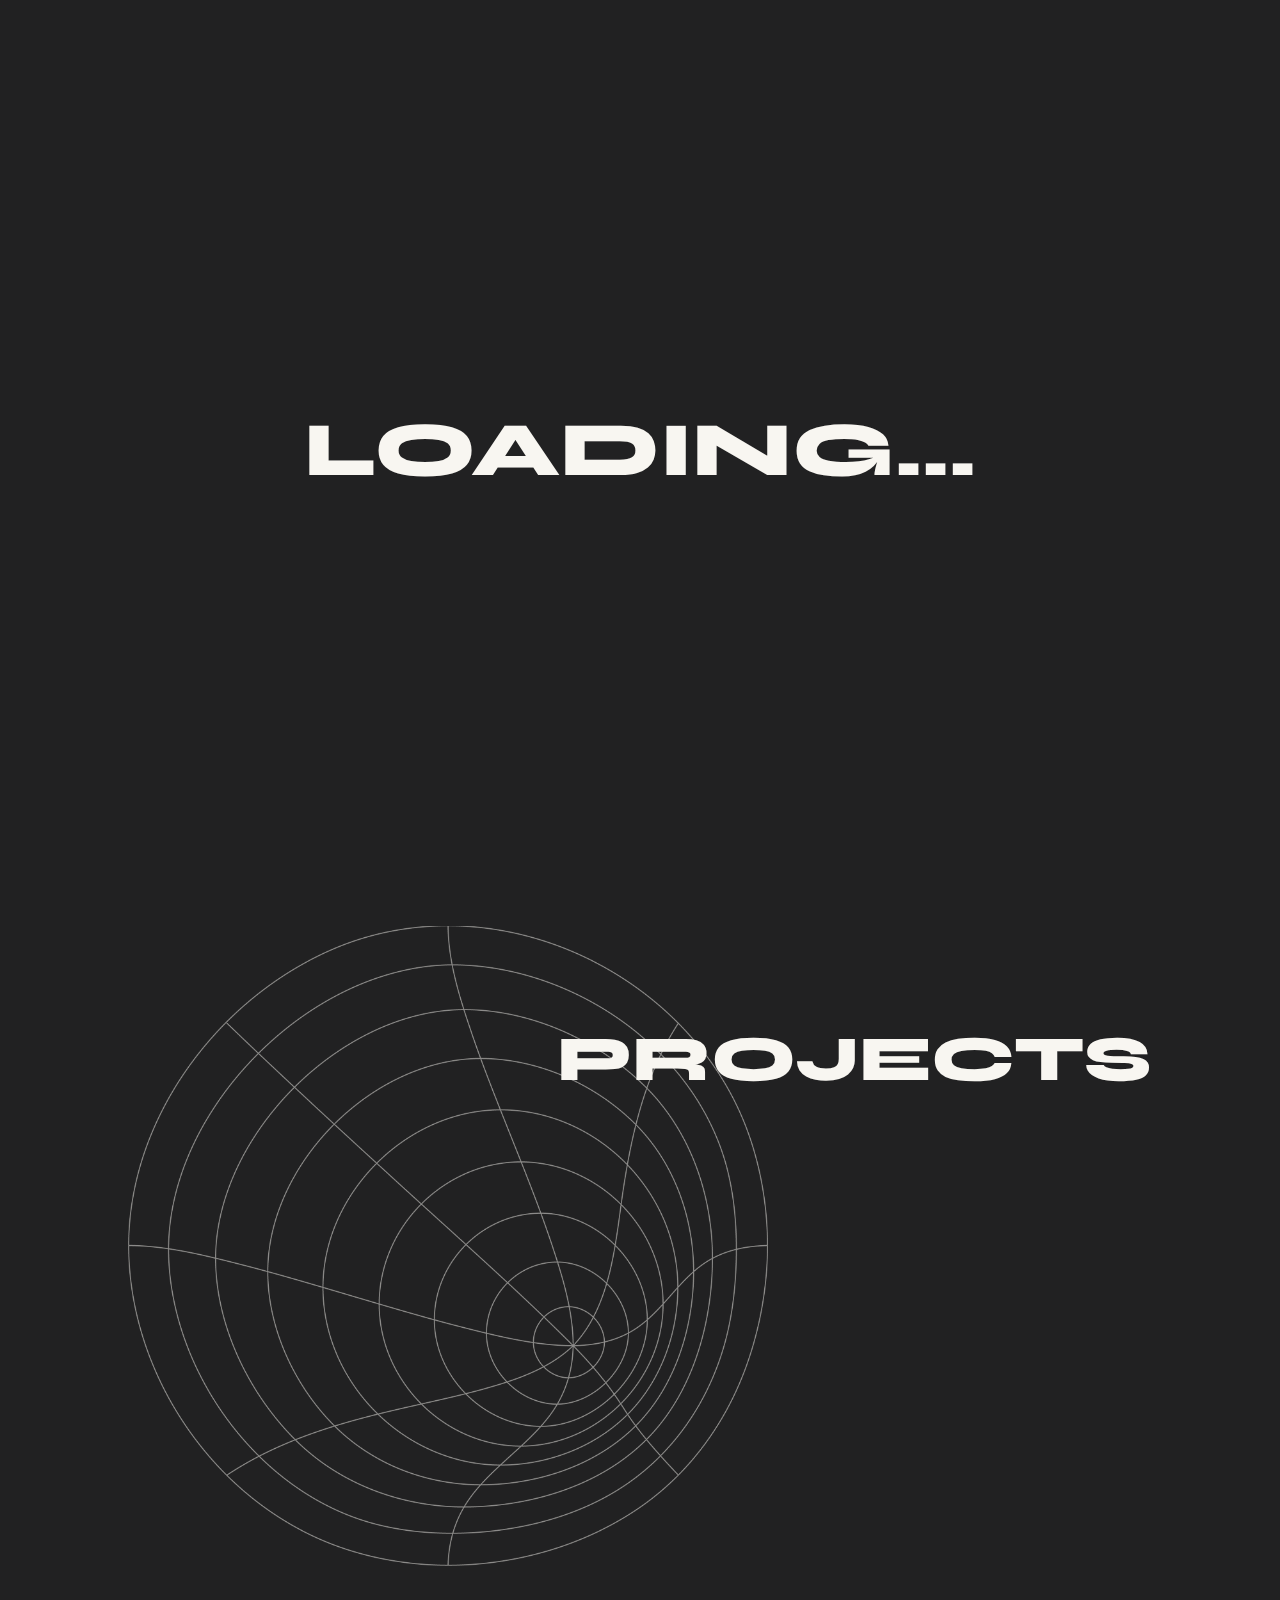
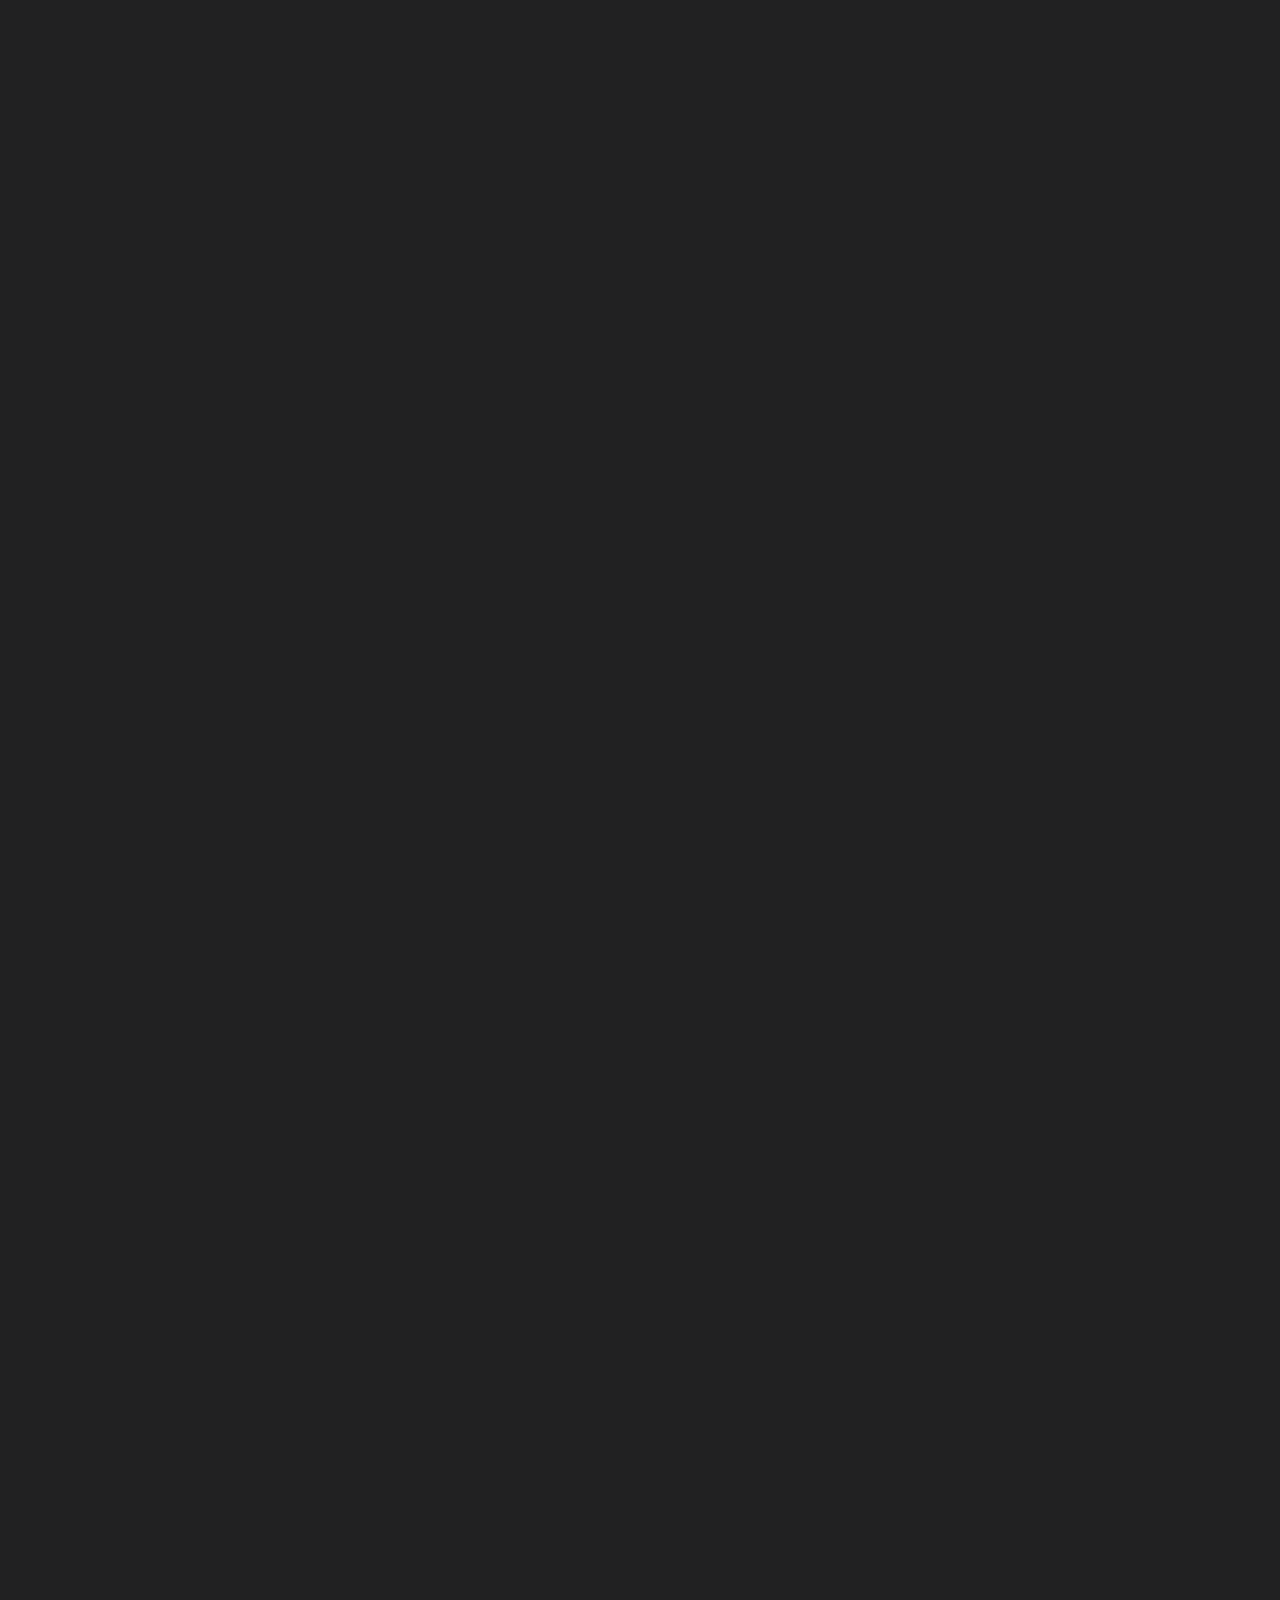
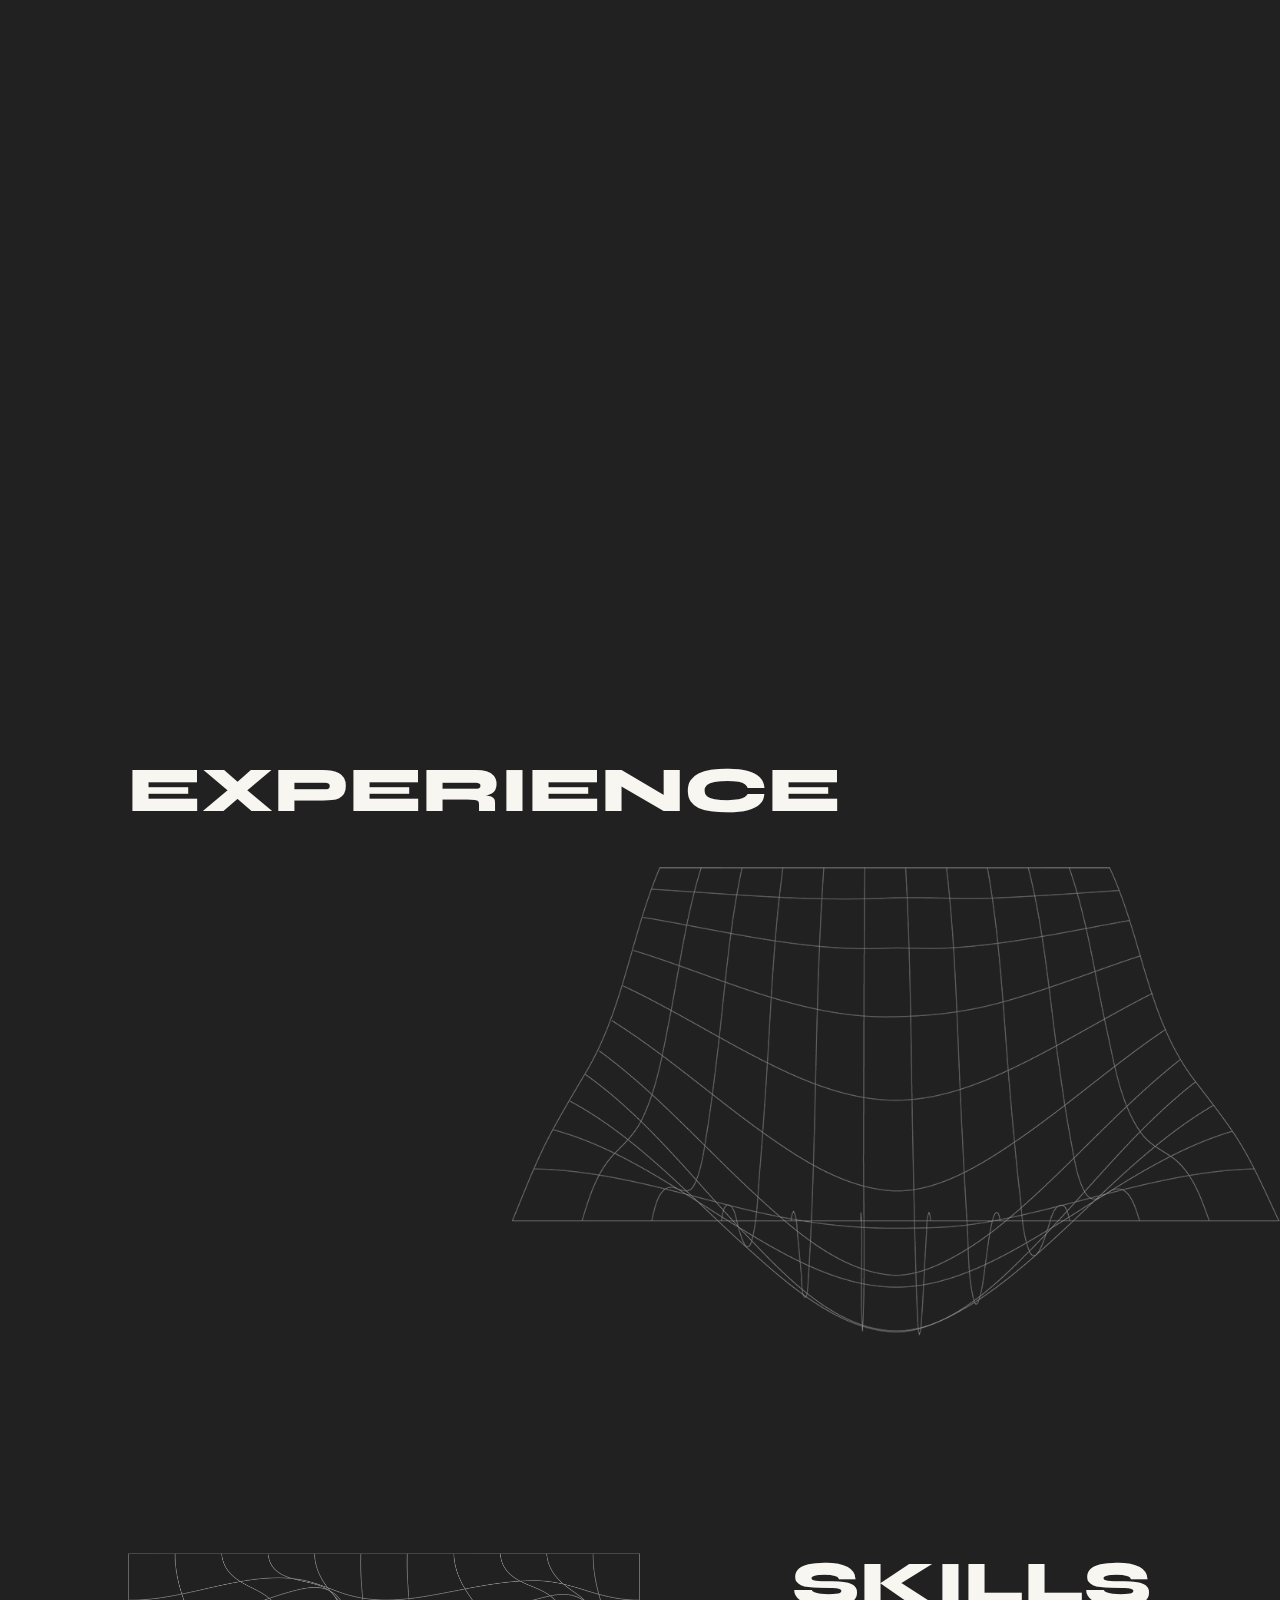
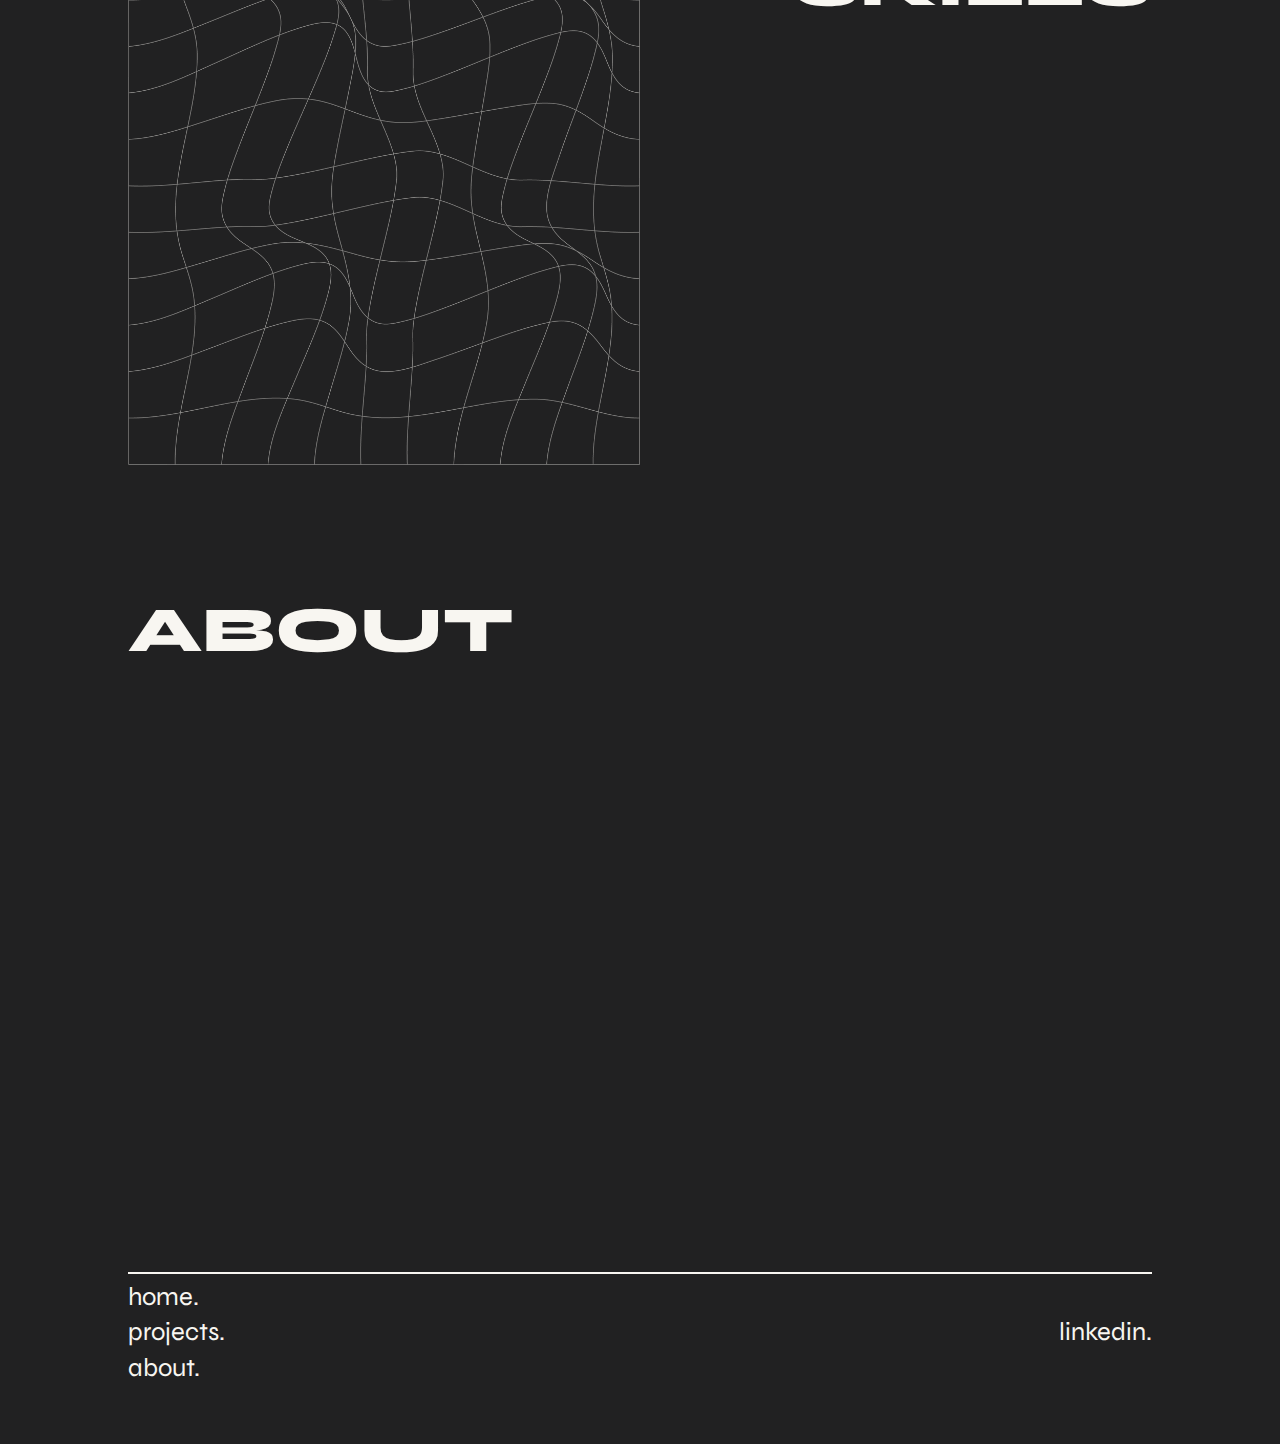
<file: index.html>
<!DOCTYPE html>
<html>
    <head>
        <meta http-equiv="Content-Type" content="text/html; charset=UTF-8" />
        <meta name="viewport" content="width=device-width, initial-scale=1">
        <title>Home</title>
        <link href="css/reset.css" rel="stylesheet" type="text/css" />
        <link href="css/styles.css" rel="stylesheet" type="text/css" />
        <script type="text/javascript" src="js/jquery-3.6.0.min.js"></script>
        <script type="text/javascript" src="js/jquery.easing.1.3.js" ></script>
    </head>
    <body>
        <div class="noise"></div>
        <div class="loader">
            <h1 class="loadText">LOADING...</h1>
        </div>
        <nav>
            <a href="#heroId">HOME</a>
            <a href="#projectId">PROJECTS</a>
            <a href="#aboutId">ABOUT</a>
        </nav>

        <section class="hero" id="heroId">
            <video src="images/heroVideo.mp4" autoplay loop muted></video>
            <img src="images/wireGlobe.png" class="heroImg" alt="Wireframe Globe">
            <!-- <h1 class="heroTitle">HI,<br>I'M<span class="heroCopy"><br>a graphic and interactive media designer.</span><br><span class="titleAccent">GILBY.</span><br></h1> -->

            <h1 class="heroTitle title1">HI,</h1>
            <h1 class="heroTitle title2">I'M</h1>
            <h1 class="heroCopy">a graphic and interactive media designer.</h1>
            <h1 class="heroTitle title3">GILBY.</h1>
           <a href="#projectId"><img src="images/downPointer.png" class="downPointer" alt="down pointer"></a>
            

        </section>

        <section class="projects">
            <div><img src="images/circleWire.png" class="circleWire" alt="Circle Wire"></div>
            <h2 class="leftHang" id="projectId">PROJECTS</h2>

            <div class="projectContainer hidden">
                <a href="MTX.html" class="projectContainerClick"><img src="images/MTX/MTX_Branding_UIMockup.png" class="projectImg" alt=""></a>
                <h3 class="projectTitle">MTX WEBSITE</h3>
                <div class="projectInfo">
                    <p class="projectCategory">web design</p>
                    
                    <a href="MTX.html" class="viewButton">view project</a>
                </div>
            </div>

            <!-- <div class="projectContainer hidden">
                <a href="nanoleaf.html" class="projectContainerClick"><img src="images/nanoleaf_project.jpg" class="projectImg" alt=""></a>
                <h3 class="projectTitle">POLARIS</h3>
                <div class="projectInfo">
                    <p class="projectCategory">web design</p>
                    
                    <a href="nanoleaf.html" class="viewButton">view project</a>
                </div>
            </div>

            <div class="projectContainer hidden">
                <a href="nanoleaf.html" class="projectContainerClick"><img src="images/nanoleaf_project.jpg" class="projectImg" alt=""></a>
                <h3 class="projectTitle">TENNANT</h3>
                <div class="projectInfo">
                    <p class="projectCategory">web design</p>
                    
                    <a href="nanoleaf.html" class="viewButton">view project</a>
                </div>
            </div> -->

            <div class="projectContainer hidden">
                <a href="skildr.html" class="projectContainerClick"><img src="images/skildr_project.jpg" class="projectImg" alt=""></a>
                <h3 class="projectTitle">SKILDR</h3>
                <div class="projectInfo">
                    <p class="projectCategory">ux/ui design</p>
                    
                    <a href="skildr.html" class="viewButton">view project</a>
                </div>
            </div>

            <div class="projectContainer hidden">
                <a href="nanoleaf.html" class="projectContainerClick"><img src="images/nanoleaf_project.jpg" class="projectImg" alt=""></a>
                <h3 class="projectTitle">NANOLEAF CAMPAIGN</h3>
                <div class="projectInfo">
                    <p class="projectCategory">award winning</p>
                    
                    <a href="nanoleaf.html" class="viewButton">view project</a>
                </div>
            </div>

            <!-- <div class="projectContainer hidden">
                <a href="frb.html" class="projectContainerClick"><img src="images/frb_project.jpg" class="projectImg" alt=""></a>
                <h3 class="projectTitle">FRB INTERNSHIP</h3>
                <div class="projectInfo">
                    <p class="projectCategory">internship</p>
                    
                    <a href="frb.html" class="viewButton">view project</a>
                </div>
            </div> -->

            <!-- <div class="projectContainer hidden">
                <a href="mural.html" class="projectContainerClick"><img src="images/mural_project.jpg" class="projectImg" alt=""></a>
                <h3 class="projectTitle">STOUT MURAL</h3>
                <div class="projectInfo">
                    <p class="projectCategory">illustration design</p>
                    
                    <a href="mural.html" class="viewButton">view project</a>
                </div>
            </div> -->

            <!-- <div class="projectContainer hidden">
                <a href="interactive.html" class="projectContainerClick"><img src="images/horror_project.jpg" class="projectImg" alt=""></a>
                <h3 class="projectTitle">INTERACTIVE HORROR</h3>
                <div class="projectInfo">
                    <p class="projectCategory">web design</p>
                    
                    <a href="interactive.html" class="viewButton">view project</a>
                </div>
            </div> -->

            <div class="projectContainer hidden">
                <a href="boundarywaters.html" class="projectContainerClick"><img src="images/3d_project.jpg" class="projectImg" alt=""></a>
                <h3 class="projectTitle">BOUNDARY WATERS</h3>
                <div class="projectInfo">
                    <p class="projectCategory">web design</p>
                    
                    <a href="boundarywaters.html" class="viewButton">view project</a>
                </div>
            </div>

            <!-- <div class="projectContainer hidden">
                <a href="nightdrive.html" class="projectContainerClick"><img src="images/drive_project.jpg" class="projectImg" alt=""></a>
                <h3 class="projectTitle">NIGHT DRIVE</h3>
                <div class="projectInfo">
                    <p class="projectCategory">web design</p>
                    
                    <a href="nightdrive.html" class="viewButton">view project</a>
                </div>
            </div> -->

            <!-- <div class="projectContainer hidden">
                <a href="posters.html" class="projectContainerClick"><img src="images/poster_project.jpg" class="projectImg" alt=""></a>
                <h3 class="projectTitle">.AR POSTERS</h3>
                <div class="projectInfo">
                    <p class="projectCategory">graphic design</p>
                    
                    <a href="posters.html" class="viewButton">view project</a>
                </div>
            </div> -->

            <div class="projectContainer hidden">
                <a href="personal.html" class="projectContainerClick"><img src="images/personal_project.jpg" class="projectImg" alt=""></a>
                <h3 class="projectTitle">MISC. WORK</h3>
                <div class="projectInfo">
                    <p class="projectCategory">miscellaneous</p>
                    
                    <a href="personal.html" class="viewButton">view project</a>
                </div>
            </div>
        </section>

        <section class="experience">
            <div><img src="images/wireGrid.png" class="dropWire" alt="Wireframe"></div>
             <h2>EXPERIENCE</h2>
             <div class="experienceContainer hidden">
                <h3 class="experienceTitle">SIXSPEED</h3>
                <div class="experienceCopy">
                    <img src="images/rightPointer.png" alt="rightPointer" class="experienceImg">
                    <div class="experienceItem">junior designer.</div>
                </div>
            </div>
             <div class="experienceContainer hidden">
                 <h3 class="experienceTitle">FEDERAL RESERVE BANK OF MINNEAPOLIS</h3>
                 <div class="experienceCopy">
                     <img src="images/rightPointer.png" alt="rightPointer" class="experienceImg">
                     <div class="experienceItem">design intern.</div>
                 </div>
             </div>
             <div class="experienceContainer hidden">
                 <h3 class="experienceTitle">UW-STOUT</h3>
                 <div class="experienceCopy">
                     <img src="images/rightPointer.png" alt="rightPointer" class="experienceImg">
                     <div class="experienceItem">student designer.</div>
                 </div>
                 <div class="experienceCopy">
                     <img src="images/rightPointer.png" alt="rightPointer" class="experienceImg">
                     <div class="experienceItem">video technician.</div>
                 </div>
                 <div class="experienceCopy">
                     <img src="images/rightPointer.png" alt="rightPointer" class="experienceImg">
                     <div class="experienceItem">web developer.</div>
                 </div>
             </div>
              <div class="experienceContainer hidden">
                 <h3 class="experienceTitle">ACTIVISION</h3>
                 <div class="experienceCopy">
                     <img src="images/rightPointer.png" alt="rightPointer" class="experienceImg">
                     <div class="experienceItem">qa tester.</div>
                 </div>
             </div>
        </section>

        <section class="skills leftHang">
            <div><img src="images/waveWireframe.png" class="waveWire" alt="Wireframe"></div>
             <h2>SKILLS</h2>
             <div class="skillContainer hidden">
                <div class="skillCopy">
                     <div class="skillItem">adobe suite.</div>
                     <img src="images/leftPointer.png" alt="leftPointer" class="skillImg">
                 </div>
                 <div class="skillCopy">
                    <div class="skillItem">figma.</div>
                    <img src="images/leftPointer.png" alt="leftPointer" class="skillImg">
                </div>
                 <div class="skillCopy">
                     <div class="skillItem">graphic design.</div>
                     <img src="images/leftPointer.png" alt="leftPointer" class="skillImg">
                 </div>
                 <div class="skillCopy">
                     <div class="skillItem">web design.</div>
                     <img src="images/leftPointer.png" alt="leftPointer" class="skillImg">
                 </div>
                 <div class="skillCopy">
                     <div class="skillItem">ux/ui design.</div>
                     <img src="images/leftPointer.png" alt="leftPointer" class="skillImg">
                 </div>
                 <div class="skillCopy">
                     <div class="skillItem">illustration.</div>
                     <img src="images/leftPointer.png" alt="leftPointer" class="skillImg">
                 </div>
                 <div class="skillCopy">
                     <div class="skillItem">programming.</div>
                     <img src="images/leftPointer.png" alt="leftPointer" class="skillImg">
                 </div>
                 <div class="skillCopy">
                     <div class="skillItem">3d modeling.</div>
                     <img src="images/leftPointer.png" alt="leftPointer" class="skillImg">
                 </div>
                 <div class="skillCopy">
                     <div class="skillItem">motion design.</div>
                     <img src="images/leftPointer.png" alt="leftPointer" class="skillImg">
                 </div>
             </div>

        </section>

        <section class="about">
             <h2 id="aboutId">ABOUT</h2> 
             <div class="aboutContainer hidden">
                <img src="images/cylWire.png" class="aboutImg" alt="portrait">
                <div class="aboutCopy">
                    <h3 class="aboutTitle">JACK GILBERT</h3>
                    <p class="aboutDesc">I’m currently a junior designer at SixSpeed, looking to transition to the world of UX/UI design. I have a passion for creative problem solving and creating dynamic designs that are on the cutting-edge.<br><br>Previous experiences with in-house design, web development, graphic design and technical troubleshooting.<br><br>Contact me at<br> <a class="mailStyle" href="mailto: jackwgilbert00@gmail.com">jackwgilbert00@gmail.com</a></p>
                </div>
             </div>

        </section>

        <footer>
            <div class="footContainer">
                <div class="leftCol">
                    <a href="#heroId" class="footerItems">home.</a>
                    <a href="#projectId" class="footerItems">projects.</a>
                    <a href="#aboutId" class="footerItems">about.</a>

                </div>
                <div class="rightCol">
                    <!-- <a href="https://www.instagram.com/gilby_designs/" class="footerItems">instagram.</a> -->
                    <!-- <a href="https://dribbble.com/designergilby" class="footerItems">dribbble.</a> -->
                    <a href="https://www.linkedin.com/in/jack-gilbert-387860174/" class="footerItems">linkedin.</a>
                </div>

            </div>
            

        </footer>
    	
        
        <script type="text/javascript" src="js/custom_behaviors.js"></script>
    </body>
</html>
</file>
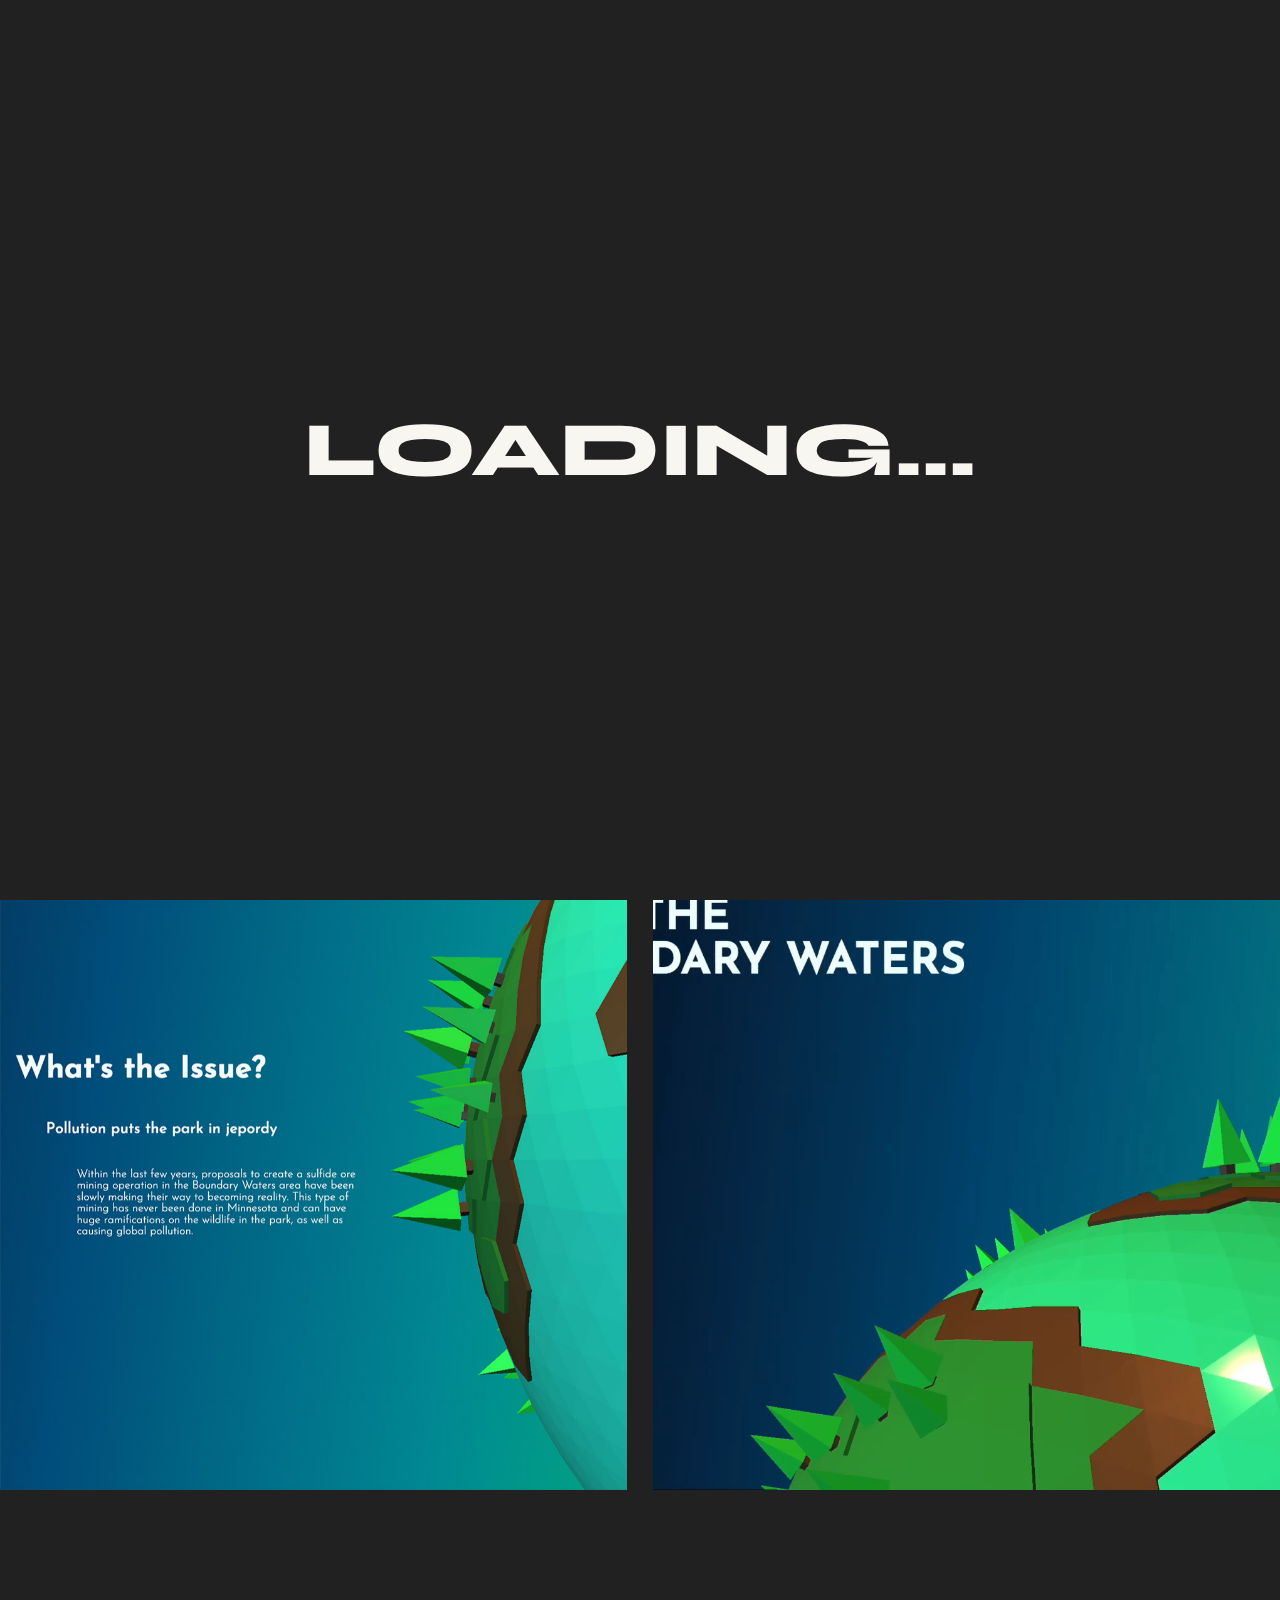
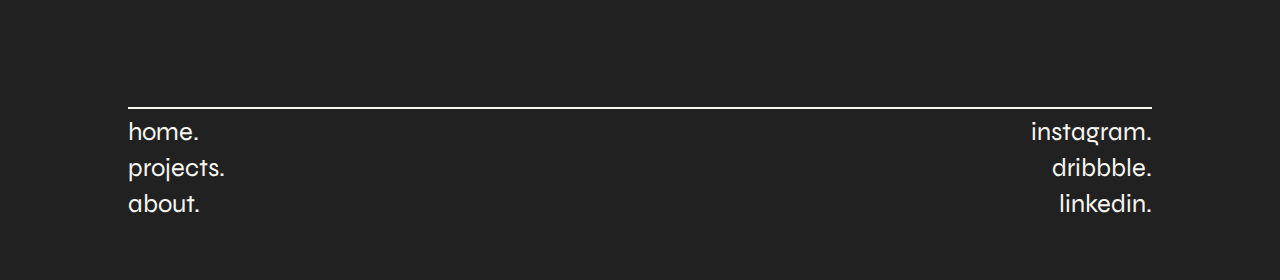
<file: boundarywaters.html>
<!DOCTYPE html>
<html>
    <head>
        <meta http-equiv="Content-Type" content="text/html; charset=UTF-8" />
        <meta name="viewport" content="width=device-width, initial-scale=1">
        <title>Interactive</title>
        <link href="css/reset.css" rel="stylesheet" type="text/css" />
        <link href="css/styles.css" rel="stylesheet" type="text/css" />
        <script type="text/javascript" src="js/jquery-3.6.0.min.js"></script>
        <script type="text/javascript" src="js/jquery.easing.1.3.js" ></script>
    </head>
    <body>
         <div class="noise"></div>

         <div class="loader">
            <h1 class="loadText">LOADING...</h1>
        </div>

        <nav>
            <a href="index.html#heroId">HOME</a>
            <a href="index.html#projectId">PROJECTS</a>
            <a href="index.html#aboutId">ABOUT</a>
        </nav>

        <img src="images/3d_project.jpg" class="pHeroImg" alt="Nanoleaf Overview">

        <section class="pHeroCopy hidden">
            
            <h1 class="pHeroTitle">BOUNDARY WATERS</h1>
            <p class="pHeroText">web design<br>spring 2023<br>student project</p>

        </section>
        <section class="pDesc">
            <div class="pDescContainer">
                <div class="descLeftColumn hidden">This website was made for an Interactive Media class during the Spring of 2023. We spent 3  week creating a Public Service Announcement website for a topic of our choosing, in which I chose the Save the Boundary Waters initiative. It was coded from scratch using HTML, CSS, JavaScript, Jquery, Three.js, and GSAP. </div>
                <div class="descRightColumn hidden">My goal for the project was to create a responsive website using 3D technologies, and much of the work was dedicated to becoming familiar with the Three.js library and creating a comprehensive website. The model was created by me using Blender, and was built and hosted using GitHub Pages.   </div>
            </div>
        </section>

        <div class="pImgContainer">
            <img src="images/3d/3d_img.jpg" class="pImg">
            <video src="images/3d/3d_vid.mp4" playsinline autoplay loop muted class="pVideo"></video>
        </div>

        <section class="pViewContainer hidden">
            <a href="https://designergilby.github.io/PSASite/index.html" class="pViewProject">
                view full website
            </a>

        </section>
        
        <footer>
            <div class="footContainer">
                <div class="leftCol">
                    <a href="index.html" class="footerItems">home.</a>
                    <a href="index.html#projectId" class="footerItems">projects.</a>
                    <a href="index.html#aboutId" class="footerItems">about.</a>

                </div>
                <div class="rightCol">
                    <a href="https://www.instagram.com/gilby_designs/" class="footerItems">instagram.</a>
                    <a href="https://dribbble.com/designergilby" class="footerItems">dribbble.</a>
                    <a href="https://www.linkedin.com/in/jack-gilbert-387860174/" class="footerItems">linkedin.</a>
                </div>

            </div>
            

        </footer>
    	
        
        <script type="text/javascript" src="js/custom_behaviors.js"></script>
    </body>
</html>
</file>
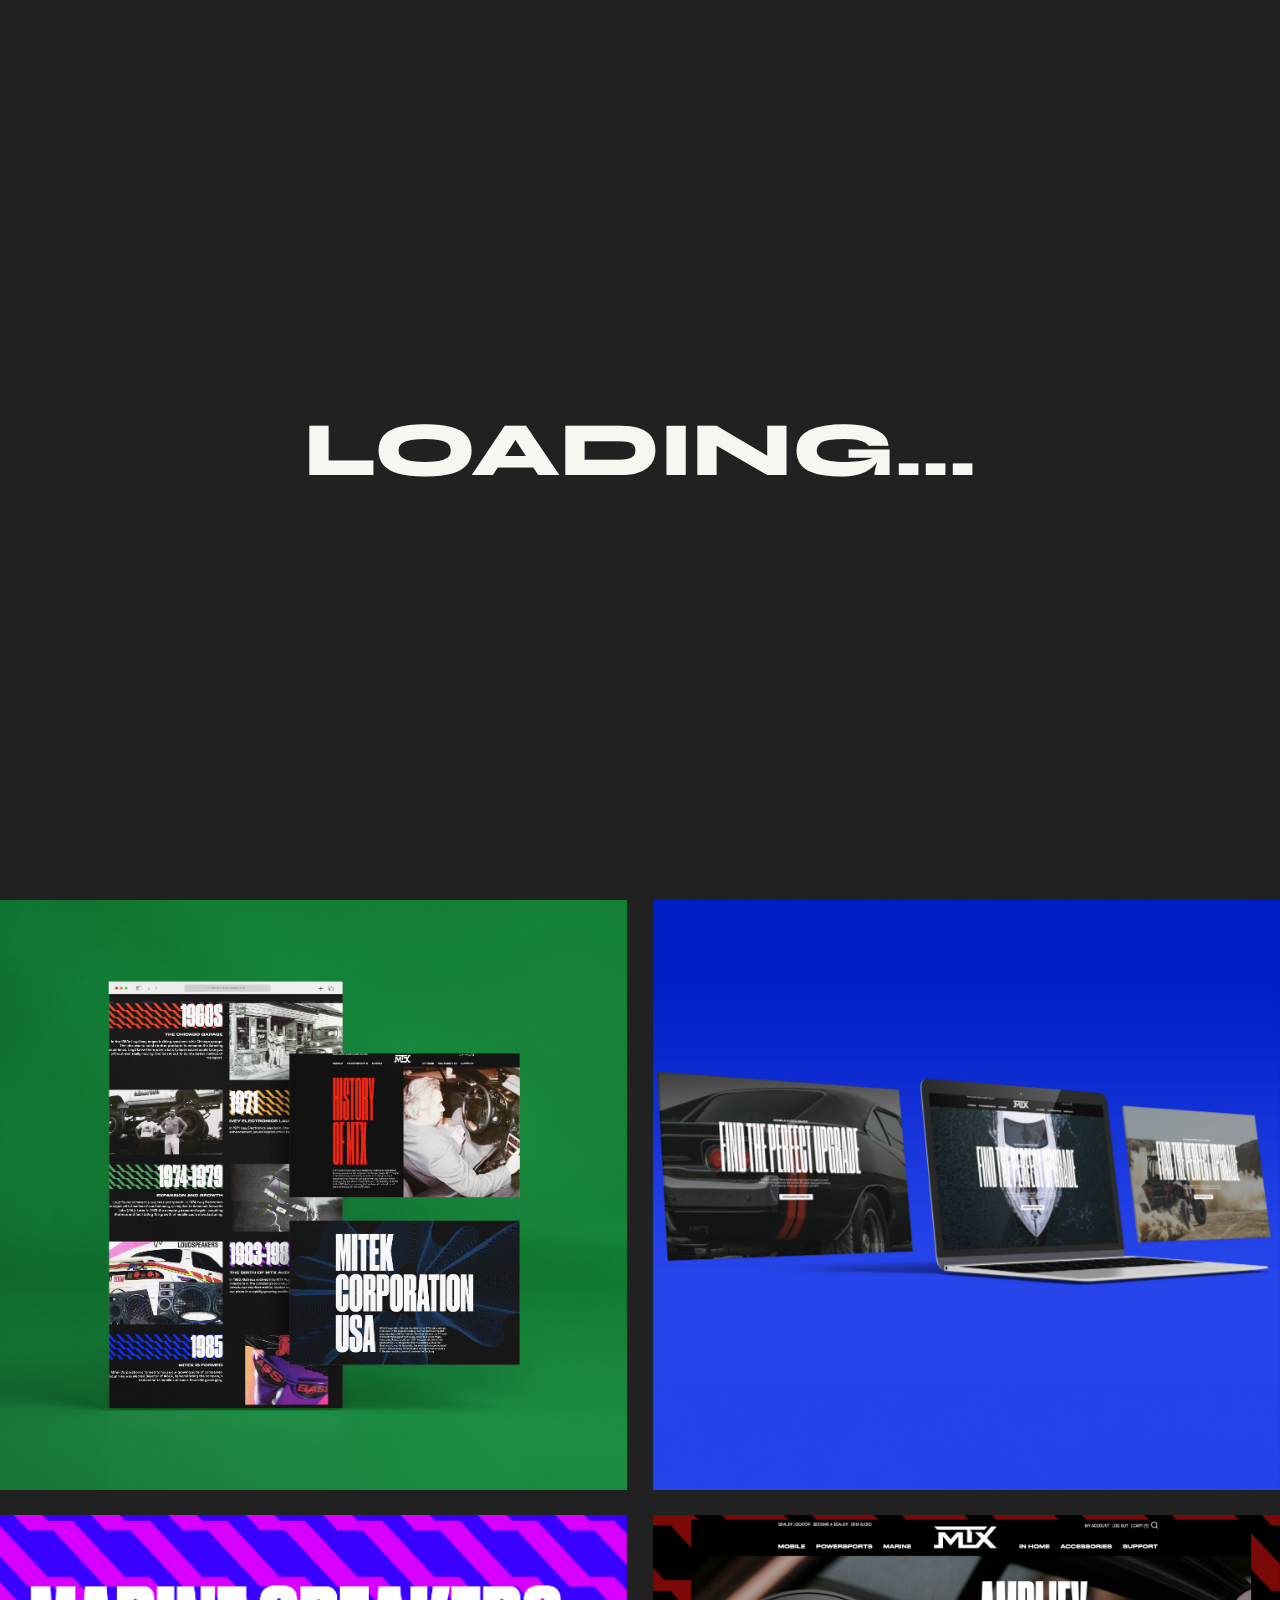
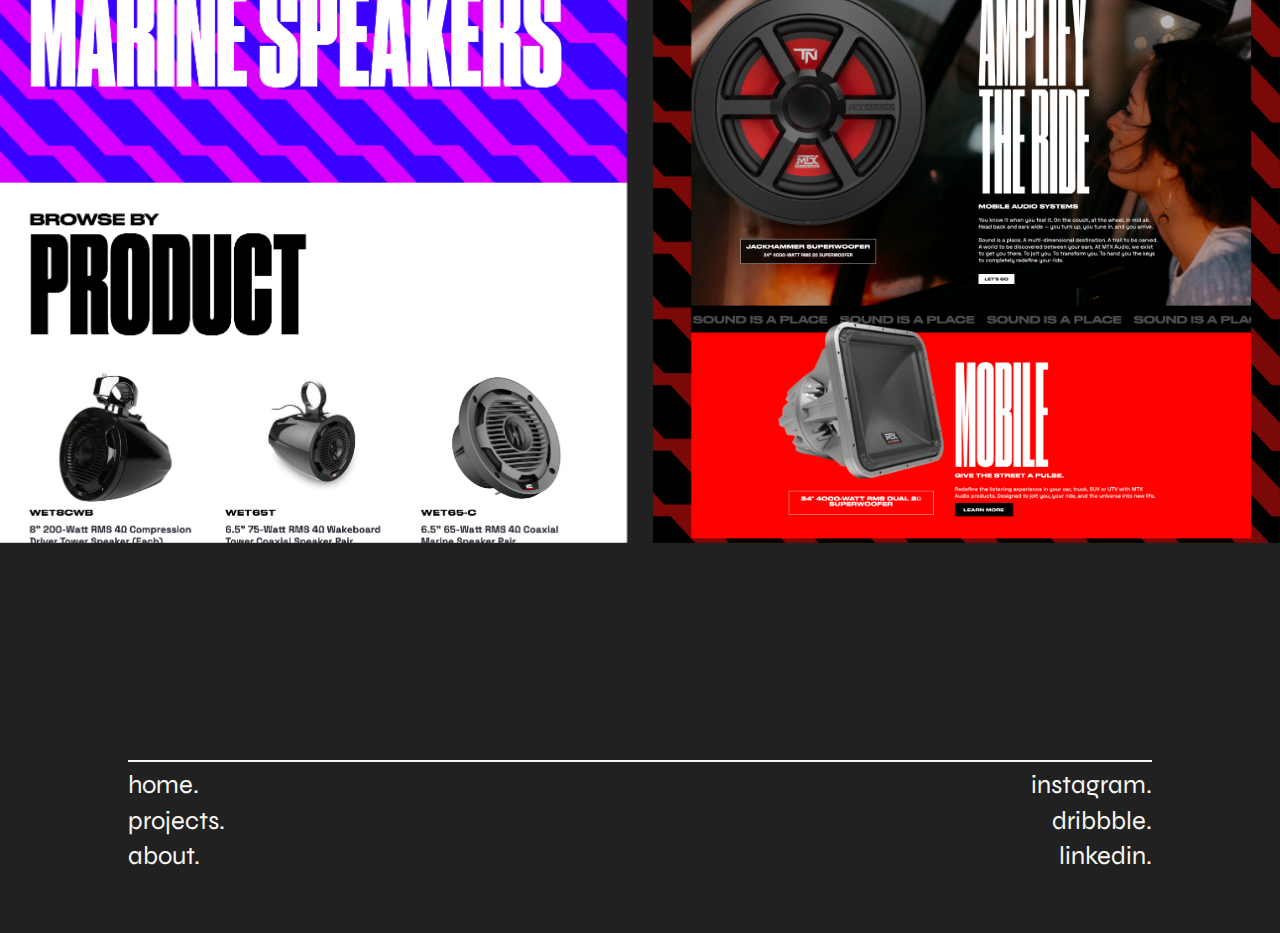
<file: MTX.html>
<!DOCTYPE html>
<html>
    <head>
        <meta http-equiv="Content-Type" content="text/html; charset=UTF-8" />
        <meta name="viewport" content="width=device-width, initial-scale=1">
        <title>Skildr</title>
        <link href="css/reset.css" rel="stylesheet" type="text/css" />
        <link href="css/styles.css" rel="stylesheet" type="text/css" />
        <script type="text/javascript" src="js/jquery-3.6.0.min.js"></script>
        <script type="text/javascript" src="js/jquery.easing.1.3.js" ></script>
    </head>
    <body>
         <div class="noise"></div>

         <div class="loader">
            <h1 class="loadText">LOADING...</h1>
        </div>

        <nav>
            <a href="index.html#heroId">HOME</a>
            <a href="index.html#projectId">PROJECTS</a>
            <a href="index.html#aboutId">ABOUT</a>
        </nav>

        <img src="images/MTX/MTX_Branding_UIMockup.png" class="pHeroImg" alt="Nanoleaf Overview">

        <section class="pHeroCopy hidden">
            
            <h1 class="pHeroTitle">MTX Website</h1>
            <p class="pHeroText">web design<br>summer 2023</p>

        </section>
        <section class="pDesc">
            <div class="pDescContainer">
                <div class="descLeftColumn hidden">SixSpeed was tasked to create a brand new website for the MTX Audio brand. A new, bolder take on their previous look. I came in halfway through the process, and my job was to bring everything together. The site was halfway finished, so I came in and cleaned it all up. </div>
                <div class="descRightColumn hidden">I was also tasked with creating an entirely new history page for the site, creating wireframes, prototypes, and finally building it all out. Done under Grant Parsons as Creative Director, Annie Seng as Art Director, along with Kelsey Specht and Tyler Hoebelheinrich as fellow designers. </div>
            </div>
        </section>

        <div class="pImgContainer">
            <img src="images/MTX/MTX_Web_HistoryPAge_Livesite.jpg" class="pImg">
            <img src="images/MTX/MTX_Web_ImproveSystem_Mockup.jpg" class="pImg">
        </div>

        <div class="pImgContainer">
            <img src="images/MTX/marine.png" class="pImg">
            <img src="images/MTX/home.png" class="pImg">
        </div>

        <section class="pViewContainer hidden">
            <a href="https://www.mtx.com/" class="pViewProject">
                view live site
            </a>

        </section>

        
        <footer>
            <div class="footContainer">
                <div class="leftCol">
                    <a href="index.html" class="footerItems">home.</a>
                    <a href="index.html#projectId" class="footerItems">projects.</a>
                    <a href="index.html#aboutId" class="footerItems">about.</a>

                </div>
                <div class="rightCol">
                    <a href="https://www.instagram.com/gilby_designs/" class="footerItems">instagram.</a>
                    <a href="https://dribbble.com/designergilby" class="footerItems">dribbble.</a>
                    <a href="https://www.linkedin.com/in/jack-gilbert-387860174/" class="footerItems">linkedin.</a>
                </div>

            </div>
            

        </footer>
    	
        
        <script type="text/javascript" src="js/custom_behaviors.js"></script>
    </body>
</html>
</file>
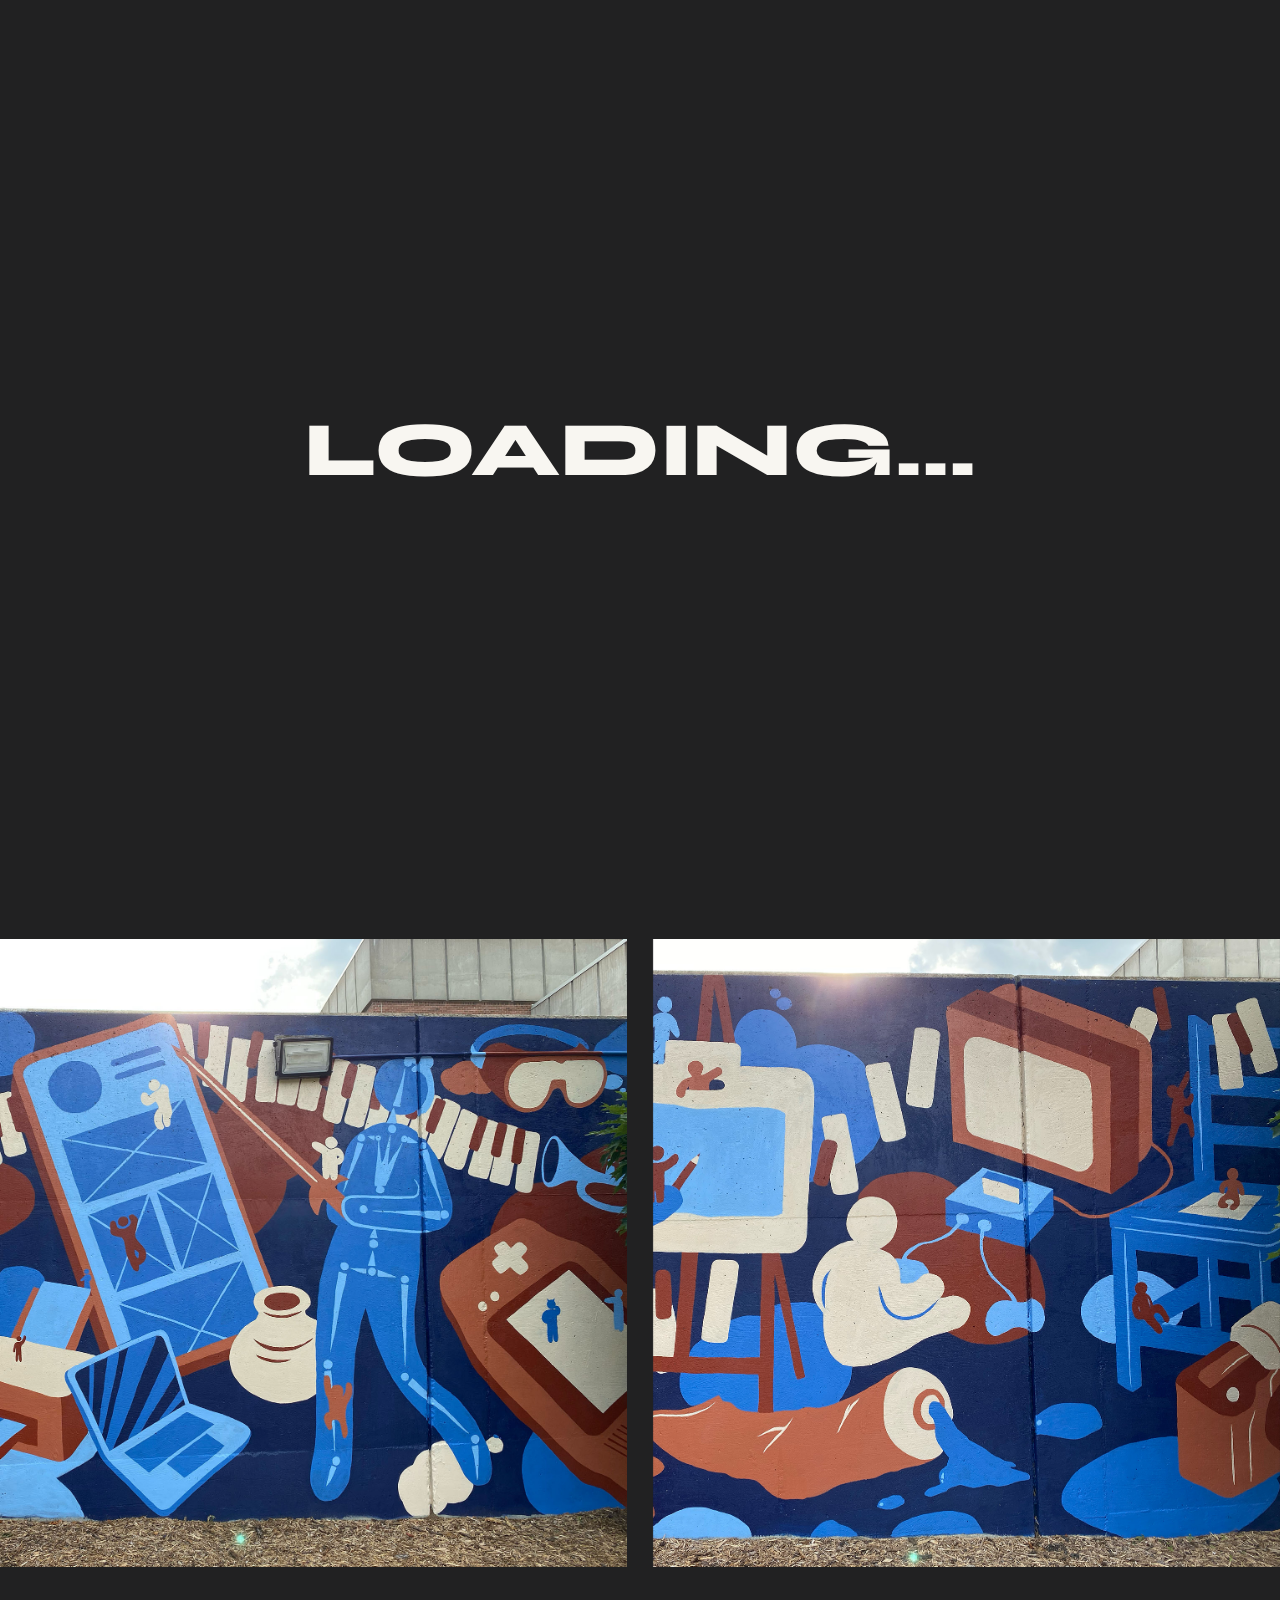
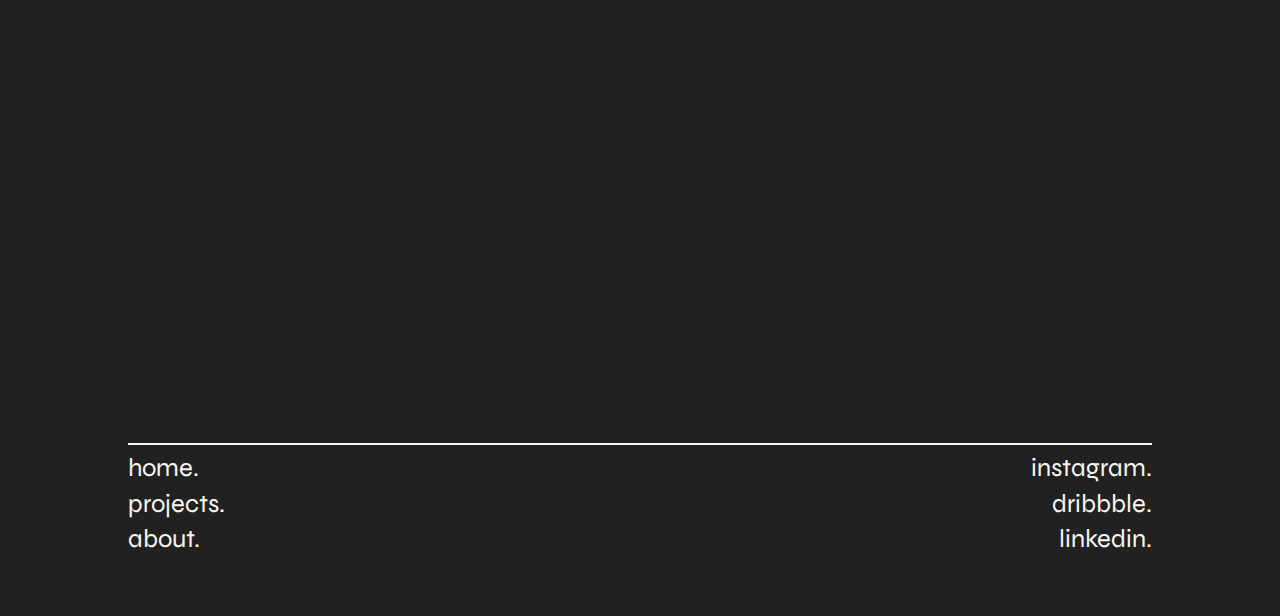
<file: mural.html>
<!DOCTYPE html>
<html>
    <head>
        <meta http-equiv="Content-Type" content="text/html; charset=UTF-8" />
        <meta name="viewport" content="width=device-width, initial-scale=1">
        <title>Mural</title>
        <link href="css/reset.css" rel="stylesheet" type="text/css" />
        <link href="css/styles.css" rel="stylesheet" type="text/css" />
        <script type="text/javascript" src="js/jquery-3.6.0.min.js"></script>
        <script type="text/javascript" src="js/jquery.easing.1.3.js" ></script>
    </head>
    <body>
         <div class="noise"></div>

         <div class="loader">
            <h1 class="loadText">LOADING...</h1>
        </div>

        <nav>
            <a href="index.html#heroId">HOME</a>
            <a href="index.html#projectId">PROJECTS</a>
            <a href="index.html#aboutId">ABOUT</a>
        </nav>

        <img src="images/mural_project.jpg" class="pHeroImg" alt="Mural Project">

        <section class="pHeroCopy hidden">
            
            <h1 class="pHeroTitle">STOUT<br>MURAL</h1>
            <p class="pHeroText">illustration design<br>spring 2022<br>student project</p>

        </section>
        <section class="pDesc">
            <div class="pDescContainer">
                <div class="descLeftColumn hidden">The UW-Stout Mural was created for a Digital Illustration class during the Spring 2022 semester. The class was split into groups of four to spend one month putting together a concept for mural designs. At the end of the project, each mural was judged by a panel curated by the school, and this design was the one selected out of twenty total submissions. The mural was painted by an Art and Graffiti class during the Summer of 2022.</div>
                <div class="descRightColumn hidden">For this project, I came up with the initial idea for the design and illustrated the digital based assets. This included the gameboy, phone, TV, game console, laptop and printer. After all our assets were created, we collaborated on a final composition, and I was tasked with tracing over each asset to create a comprehensive art style. The colors were chosen from UW-Stout’s branding, along with an orange accent that pops in the setting sun. </div>
            </div>
        </section>

        <div class="pImgContainer">
            <img src="images/mural/mural1.jpg" class="pImg">
            <img src="images/mural/mural2.jpg" class="pImg">
        </div>

        <img src="images/mural/mural4.jpg" class="pHeroImg hidden" alt="Nanoleaf Overview">
        
        <footer>
            <div class="footContainer">
                <div class="leftCol">
                    <a href="index.html" class="footerItems">home.</a>
                    <a href="index.html#projectId" class="footerItems">projects.</a>
                    <a href="index.html#aboutId" class="footerItems">about.</a>

                </div>
                <div class="rightCol">
                    <a href="https://www.instagram.com/gilby_designs/" class="footerItems">instagram.</a>
                    <a href="https://dribbble.com/designergilby" class="footerItems">dribbble.</a>
                    <a href="https://www.linkedin.com/in/jack-gilbert-387860174/" class="footerItems">linkedin.</a>
                </div>

            </div>
            

        </footer>
    	
        
        <script type="text/javascript" src="js/custom_behaviors.js"></script>
    </body>
</html>
</file>
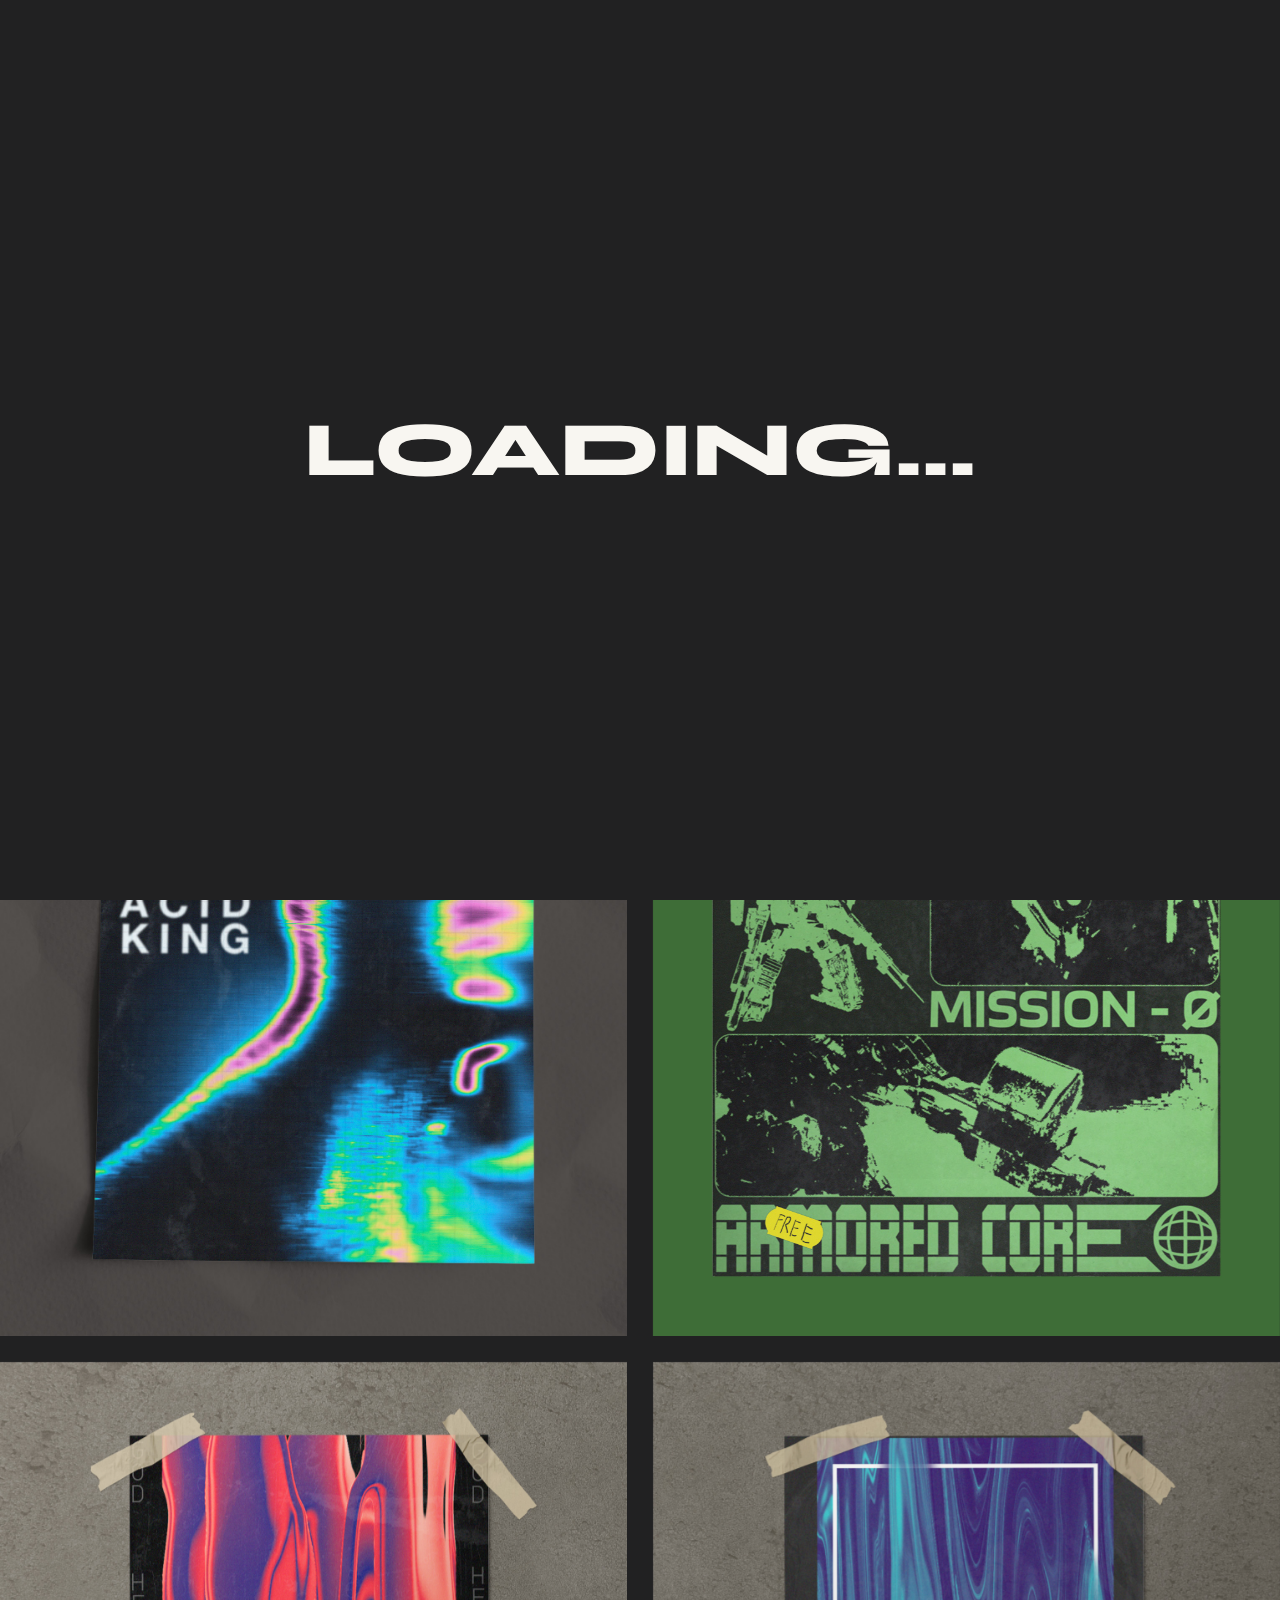
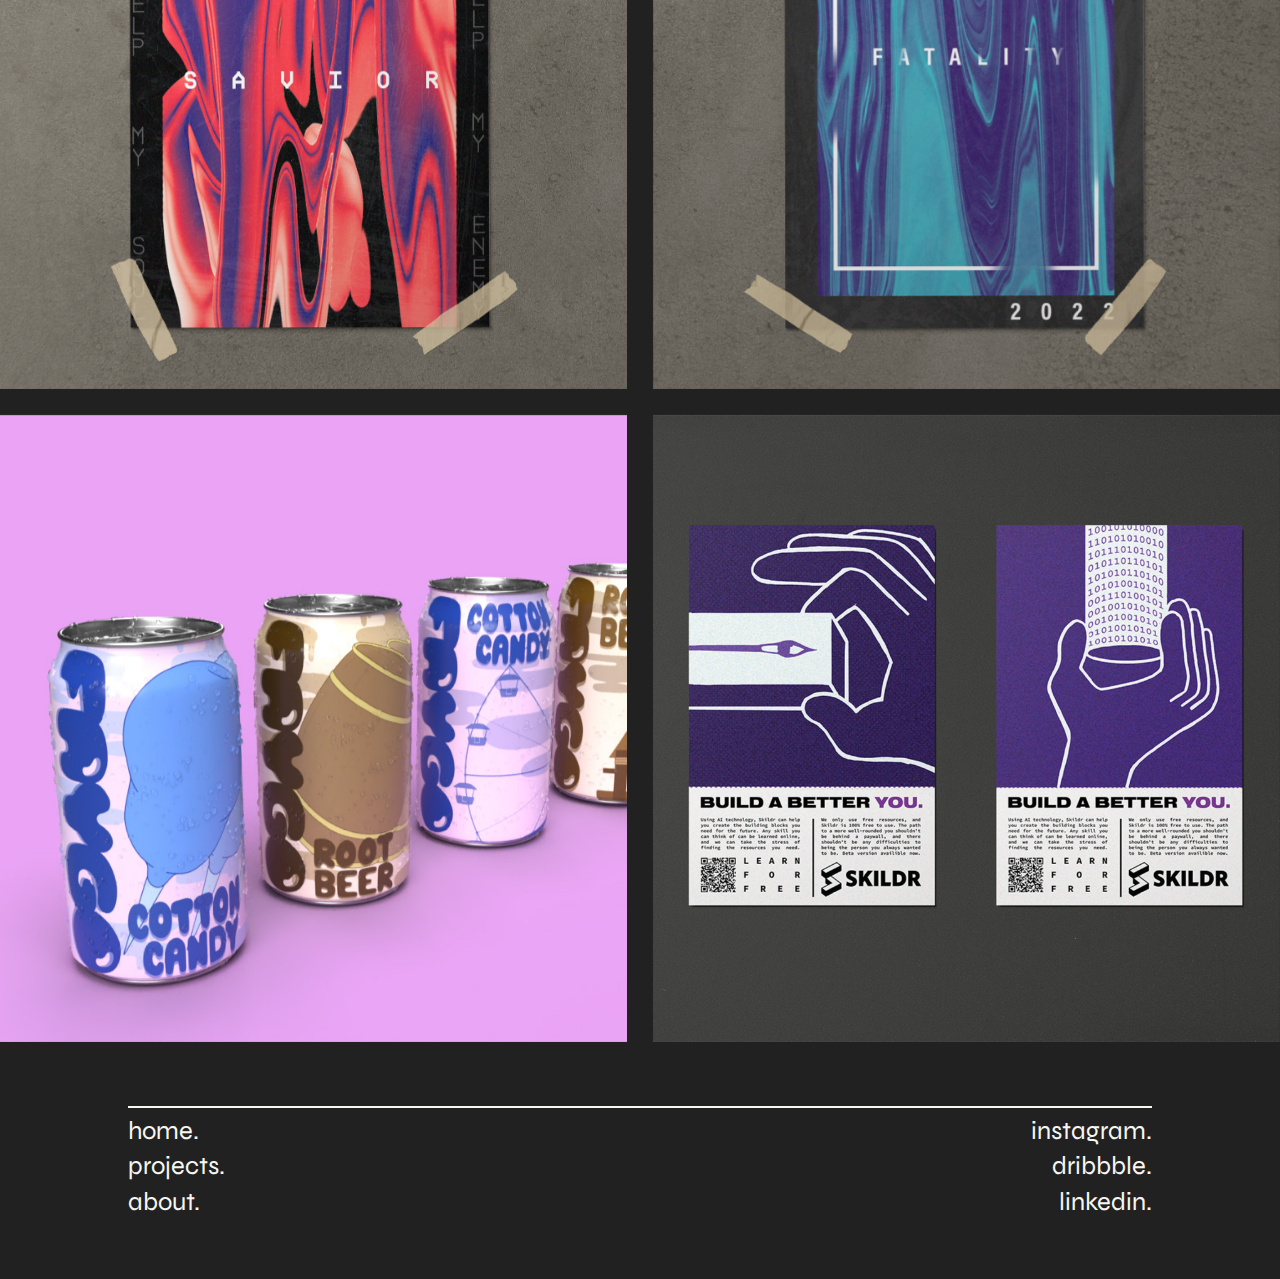
<file: personal.html>
<!DOCTYPE html>
<html>
    <head>
        <meta http-equiv="Content-Type" content="text/html; charset=UTF-8" />
        <meta name="viewport" content="width=device-width, initial-scale=1">
        <title>Personal Designs</title>
        <link href="css/reset.css" rel="stylesheet" type="text/css" />
        <link href="css/styles.css" rel="stylesheet" type="text/css" />
        <script type="text/javascript" src="js/jquery-3.6.0.min.js"></script>
        <script type="text/javascript" src="js/jquery.easing.1.3.js" ></script>
    </head>
    <body>
         <div class="noise"></div>

         <div class="loader">
            <h1 class="loadText">LOADING...</h1>
        </div>

        <nav>
            <a href="index.html#heroId">HOME</a>
            <a href="index.html#projectId">PROJECTS</a>
            <a href="index.html#aboutId">ABOUT</a>
        </nav>

        <img src="images/personal_project.jpg" class="pHeroImg" alt="Nanoleaf Overview">

        <section class="pHeroCopy hidden">
            
            <h1 class="pHeroTitle">PERSONAL<br>DESIGNS</h1>

        </section>
        <section class="pDesc">
            <div class="pDescContainer">
                <div class="descLeftColumn hidden"></div>
                <div class="descRightColumn hidden"></div>
            </div>
        </section>

        <div class="pImgContainer">
            <img src="images/personal/acidking.jpg" class="pImg">
            <img src="images/personal/armoredCore.jpg" class="pImg">
        </div>

        <div class="pImgContainer">
            <img src="images/personal/savior.jpg" class="pImg">
            <img src="images/personal/fatality.jpg" class="pImg">
        </div>

        <div class="pImgContainer">
            <img src="images/personal/faygocans.jpg" class="pImg">
            <img src="images/personal/skilldrmockup.jpg" class="pImg">
        </div>




        </section>
        
        <footer>
            <div class="footContainer">
                <div class="leftCol">
                    <a href="index.html" class="footerItems">home.</a>
                    <a href="index.html#projectId" class="footerItems">projects.</a>
                    <a href="index.html#aboutId" class="footerItems">about.</a>

                </div>
                <div class="rightCol">
                    <a href="https://www.instagram.com/gilby_designs/" class="footerItems">instagram.</a>
                    <a href="https://dribbble.com/designergilby" class="footerItems">dribbble.</a>
                    <a href="https://www.linkedin.com/in/jack-gilbert-387860174/" class="footerItems">linkedin.</a>
                </div>

            </div>
            

        </footer>
    	
        
        <script type="text/javascript" src="js/custom_behaviors.js"></script>
    </body>
</html>
</file>
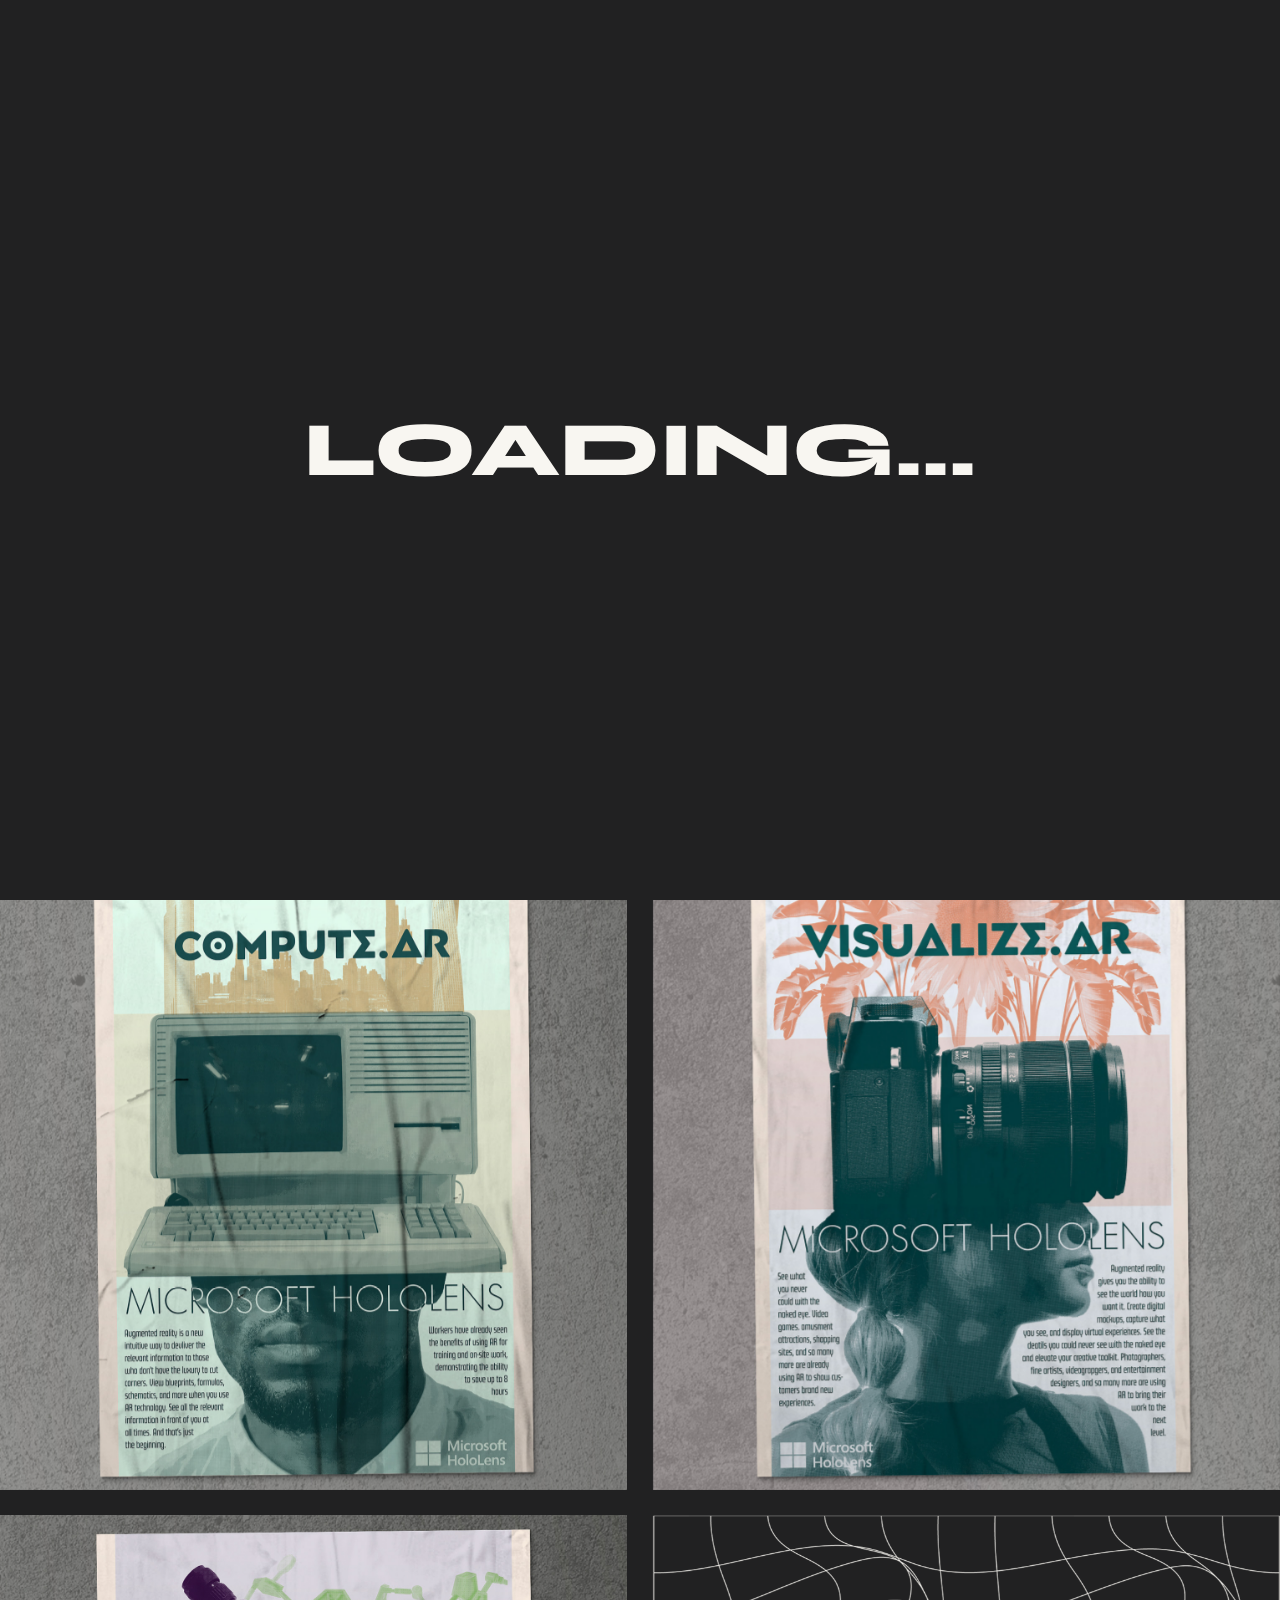
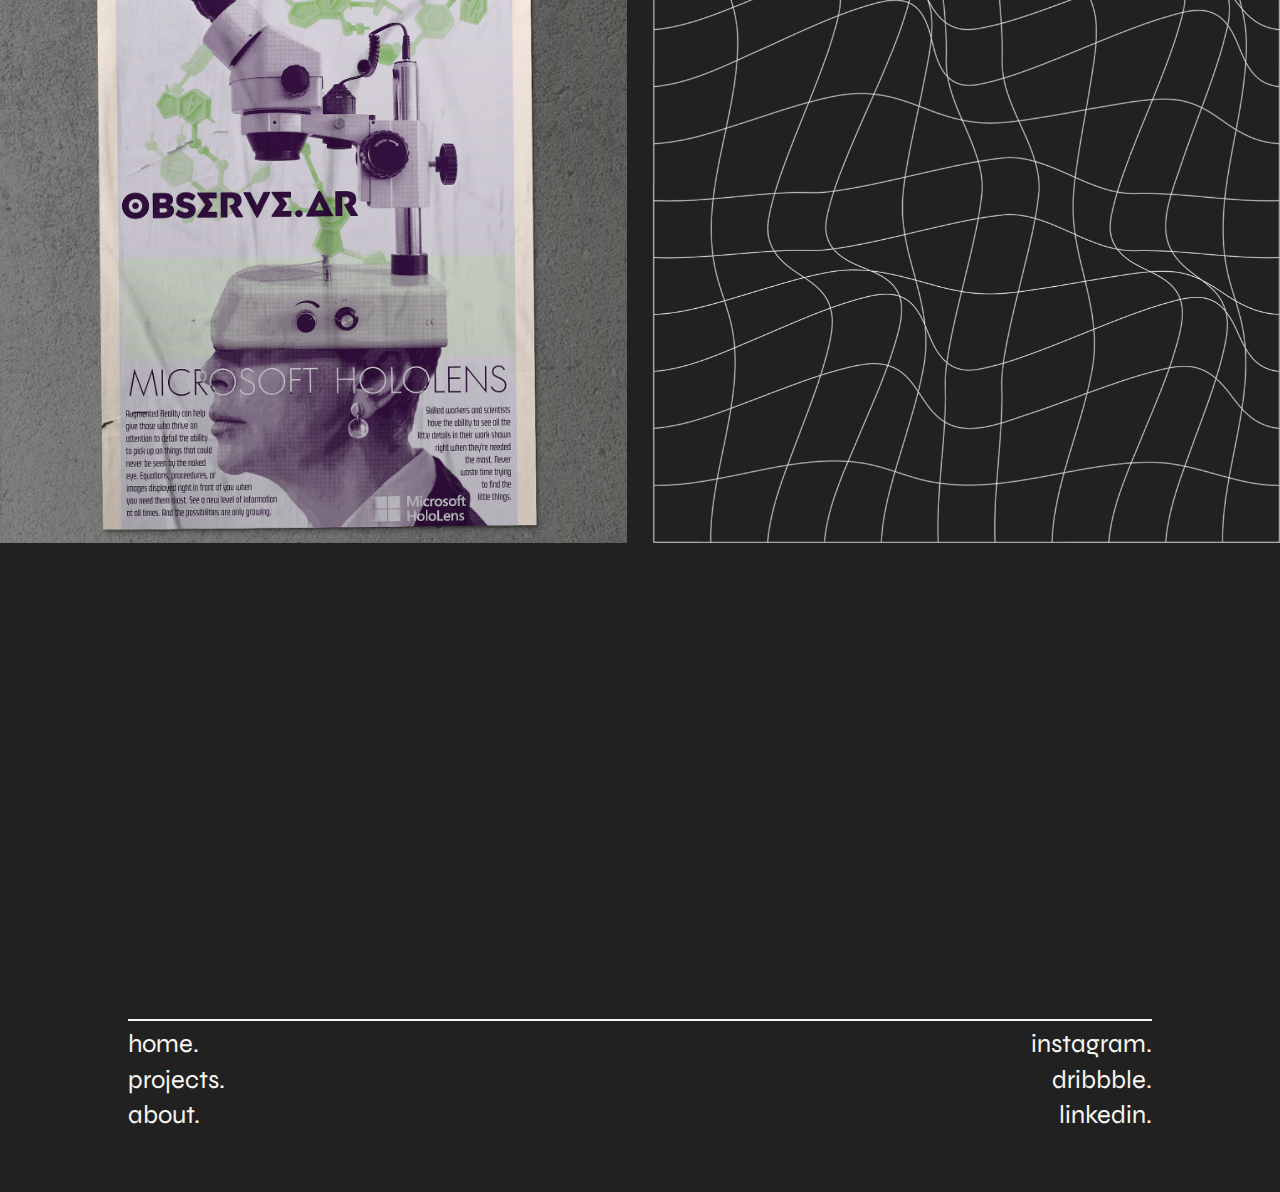
<file: posters.html>
<!DOCTYPE html>
<html>
    <head>
        <meta http-equiv="Content-Type" content="text/html; charset=UTF-8" />
        <meta name="viewport" content="width=device-width, initial-scale=1">
        <title>Posters</title>
        <link href="css/reset.css" rel="stylesheet" type="text/css" />
        <link href="css/styles.css" rel="stylesheet" type="text/css" />
        <script type="text/javascript" src="js/jquery-3.6.0.min.js"></script>
        <script type="text/javascript" src="js/jquery.easing.1.3.js" ></script>
    </head>
    <body>
         <div class="noise"></div>

         <div class="loader">
            <h1 class="loadText">LOADING...</h1>
        </div>

        <nav>
            <a href="index.html#heroId">HOME</a>
            <a href="index.html#projectId">PROJECTS</a>
            <a href="index.html#aboutId">ABOUT</a>
        </nav>

        <img src="images/poster_project.jpg" class="pHeroImg" alt="Nanoleaf Overview">

        <section class="pHeroCopy hidden">
            
            <h1 class="pHeroTitle">.AR<br>POSTERS</h1>
            <p class="pHeroText">graphic design<br>fall 2021<br>student project</p>

        </section>
        <section class="pDesc">
            <div class="pDescContainer">
                <div class="descLeftColumn hidden">This poster series was done for a Graphic Design class during the Fall 2021 semester. It tasked us to create a poster based on new technology to gain more exposure. The project was completed over the span of one month. The chosen topic for this project was AR technologies.</div>
                <div class="descRightColumn hidden">The idea was to convey the benefits of utilizing AR technologies in professional settings, with the visuals implying tasks that can be achieved with augmented reality. The style uses a muted color palette with a bitmapped collage to combine natural and technological aesthetics.</div>
            </div>
        </section>

        <div class="pImgContainer">
            <img src="images/posters/posters1.jpg" class="pImg">
            <img src="images/posters/posters2.jpg" class="pImg">
        </div>

        <div class="pImgContainer">
            <img src="images/posters/posters3.jpg" class="pImg">
            <img src="images/waveWireframe.png" class="pImg">
        </div>

        <img src="images/posters/posters4.jpg" class="pHeroImg hidden" alt="Nanoleaf Overview">

        
        <footer>
            <div class="footContainer">
                <div class="leftCol">
                    <a href="index.html" class="footerItems">home.</a>
                    <a href="index.html#projectId" class="footerItems">projects.</a>
                    <a href="index.html#aboutId" class="footerItems">about.</a>

                </div>
                <div class="rightCol">
                    <a href="https://www.instagram.com/gilby_designs/" class="footerItems">instagram.</a>
                    <a href="https://dribbble.com/designergilby" class="footerItems">dribbble.</a>
                    <a href="https://www.linkedin.com/in/jack-gilbert-387860174/" class="footerItems">linkedin.</a>
                </div>
            </div>
            

        </footer>
    	
        
        <script type="text/javascript" src="js/custom_behaviors.js"></script>
    </body>
</html>
</file>
<file: css/styles.css>
@import url('https://fonts.googleapis.com/css2?family=Syne:wght@400;500;600;700;800&display=swap');

body{
	margin:0;
	padding:0;
	font-family: 'Syne', sans-serif;
	background-color: #212122;
	scroll-behavior: smooth;
	max-width: 100%;
}

section{
	padding-left: 10vw;
	padding-right: 10vw;
}

a{
	cursor: pointer;
}

.hidden{
	opacity: 0;
}

.show{
	opacity: 1;
	animation: fadeIn 1s ease-in-out;
}

@keyframes fadeIn{
	0%{
		opacity: 0;
		padding-top: 50px;
	}
	100%{
		opacity: 1;
		padding-top: 0px;
	}
}

.loader{
	position: fixed;
	top:0;
	left:0;
	background-color: #212122;
	height: 100vh;
	width: 100vw;
	z-index: 101;
	display: flex;
	justify-content: center;
	align-items: center;
}

.disappear{
	animation: vanish 1s forwards;
}

.loadText{
	font-size: 6vw;
	font-weight: 800;
	color:#F8F6F1;
	animation: pulse 3s infinite ease-in-out;
}

@keyframes pulse{
	0%, 100%{
		font-size: 6vw;
	}
	50%{
		font-size: 7vw;
	}
}

@keyframes vanish{
	100%{
		opacity: 0;
		visibility: hidden;
	}
}


/*---- Grain ----*/
.noise{
	position:absolute;
	width: 100vw;
	height: 100vh;
	overflow: hidden;
	position: fixed;
	z-index:30;
	opacity: 30%;
	pointer-events: none;
}

.noise::after{
	content:"";
	position: absolute;
	width: 200vw;
	height: 200vh;
	left: -50%;
	top:-50%;
	background-image: url("images/noise.png");
	animation: grain 1.5s steps(6) infinite;
}

@keyframes grain{
	0%, 100%{transform: translate(0,0);}
	10% {transform: translate(-5%,-10%);}
	30% {transform: translate(5%,-7%);}
	50% {transform: translate(-4%,3%);}
	70% {transform: translate(-9%,1%);}
	90% {transform: translate(2%,10%);}
}

/*---- Navbar ----*/
nav{
	width: 100vw;
	display:flex;
	align-items: center;
	justify-content: space-around;
	margin: auto;
	position: fixed;
	z-index: 99;
	padding-top: 0.5vw;
	padding-bottom: 0.5vw;
	background-color: rgb(33,33,34,1);
	border-bottom: solid 1px #F8F6F1;
}

@keyframes navStart{
	0%{
		opacity:0;
		margin-top:-3vw;
	}
	80%{
		opacity:0;
		margin-top:-3vw;
	}
	100%{
		opacity:100%;
		margin-top:0;
	}
}

nav a{
	position:relative;
	text-decoration: none;
	color:#F8F6F1;
	font-weight: 700;
	font-size: 2vw;
	cursor: pointer;
	opacity: 80%;
	transition: 0.3s;
}

nav a:hover{
	opacity: 100%;
	font-size: 2.1vw;
}

/*----- Hero -----*/

.hero{
	height: 100vh;
	background-color: #212122;
}

.heroTitle{
	color: #F8F6F1;
	font-weight: 800;
	font-size: 12vw;
	bottom: 10px;
	position: absolute;
}

.title1{
	bottom: 25vw;

}

@keyframes hiSlide{
	0%{
		left: -100vw;
		opacity: 0;
	}
	25%{
		left: 10vw;
		opacity: 100%;
	}
}

.title2{
	bottom: 15vw;
	
}

@keyframes imSlide{
	0%{
		left: -100vw;
		opacity: 0;
	}
	25%{
		left: -100vw;
		opacity: 0;
	}
	50%{
		left: 10vw;
		opacity: 100%;
	}
}

.title3{
	bottom: 2vw;
	
}

@keyframes gilbySlide{
	0%{
		left: -100vw;
		opacity: 0;
	}
	50%{
		left: -100vw;
		opacity: 0;
	}
	75%{
		left: 10vw;
		opacity: 100%;
	}
}

.heroCopy{
	font-size: 3.3vw;
	color: #fff;
	position: absolute;
	bottom: 13vw;
	left: 11vw;
	
}

@keyframes copySlide{
	0%{
		left: -100vw;
		opacity: 0;
	}
	50%{
		left: -100vw;
		opacity: 0;
	}
	75%{
		left: 11vw;
		opacity: 100%;
	}
}

.heroImg{
	position: absolute;
	width: 60vw;
	height: 60vw;
	object-fit: cover;
	right: 5vw;
	opacity: 50%;
	bottom: 1vw;
}

section video{
	position: absolute;
	bottom:0;
	left:0;
	width:100%;
	height:100%;
	object-fit: cover;
	opacity: 15%;
}

.downPointer{
	width: 10vw;
	height: 10vw;
	object-fit: cover;
	position: absolute;
	bottom:4vw;
	right:10vw;
	animation: pointing infinite 2s;
	cursor: pointer;
}

@keyframes pointing{
	0%, 100%{
		bottom: 3.5vw;
	}
	50%{
		bottom: 5.5vw;
	}
}



h2{
	padding-top: 10vw;
	font-size: 5vw;
	color: #F8F6F1;
	font-weight: 800;
}

.leftHang{
	text-align: right;
}

.circleWire{
	width: 50vw;
	height: 50vw;
	object-fit: cover;
	position:absolute;
	margin-top: 2vw;
	opacity: 50%;
	z-index: -1
}

.projectContainer{
	margin-top: 5vw;
}

.projectContainerClick{
	text-decoration: none;
	opacity:90%;
	transition: 0.2s;
	margin-left:0;
}

.projectContainerClick:hover{
	opacity: 100%;
	margin-left: 1vw;
}


.projectImg{
	width: 80vw;
	height: 30vw;
	object-fit: cover;
	background-color: #222;
}

.projectTitle{
	color: #F8F6F1;
	font-weight: 800;
	font-size: 4vw;
}

.projectInfo{
	display:flex;
	align-items: center;
	justify-content: space-between;
}

.projectCategory{
	color: #F8F6F1;
	font-weight: 500;
	font-size: 2vw;
}

.viewButton{
	color: #F8F6F1;
	font-weight: 500;
	font-size: 2vw;
	text-decoration: none;
	transition: 0.2s;
}

.viewButton:hover{
	font-size: 2.1vw;
}

.rightPointer{
	width: 3vw;
	height: 3vw;
	object-fit: cover;
}

.experience{
	margin-top: 100px;
}

.experienceTitle{
	color:#F8F6F1;
	font-weight: 700;
	font-size: 3vw;
	margin-top: 5vw;
}

.experienceImg{
	width: 2vw;
	height: 2vw;
	object-fit: cover;
}

.experienceItem{
	color:#F8F6F1;
	font-size:2.5vw;
	display:inline;
	margin-left: 2vw;
}

/*----- SKILLS -----*/
.skillContainer{
	margin-top: 5vw;
}

.skillCopy{
	text-align: right;
	color:#F8F6F1;
	margin-top: 1vw;
}

.skillImg{
	width: 2vw;
	height: 2vw;
	object-fit: cover;
}

.skillItem{
	display: inline;
	font-size: 2.5vw;
	margin-right: 2vw;
}



/*----- ABOUT -----*/

.cylWire{
	position: absolute;
	opacity: 50%;
	width: 50vw;
	height: 50vw;
	object-fit: cover;
	right:0;
	padding-top: 3vw;
}

.waveWire{
	position: absolute;
	opacity: 50%;
	width: 40vw;
	height: 40vw;
	object-fit: cover;
	left:0;
	padding-top: 10vw;
	padding-left: 10vw;
}

.dropWire{
	position: absolute;
	opacity: 50%;
	width: 60vw;
	height: 60vw;
	object-fit: cover;
	right:0;
	margin-top: 6vw;
}

.aboutContainer{
	display:flex;
	justify-content: space-between;
	margin-top: 5vw;
}

.aboutCopy{
	color: #F8F6F1;
	width: 35vw;
	font-weight: 400;
}

.aboutImg{
	width: 35vw;
	height: 35vw;
	object-fit: cover;
	display:block;

}

.aboutTitle{
	font-weight: 700;
	font-size: 5vw;
	margin-bottom: 20px;
}

.aboutDesc{
	font-size: 2vw;
}

.mailStyle{
	transition: 0.2s;
	opacity: 75%;
	text-decoration: none;
	color: #F8F6F1;
}

.mailStyle:hover{
	opacity: 100%;
	font-size: 2.1vw;
}


/* ---- FOOTER -----*/

.footContainer{
	display: flex;
	z-index: 70;
	align-items: center;
	justify-content: space-between;
	color: #F8F6F1;
	font-size: 2vw;
	margin-right: 10vw;
	margin-left: 10vw;
	margin-top: 5vw;
	margin-bottom: 5vw;
	border-top: solid 2px #F8F6F1;
	
}

.rightCol{
	text-align: right;
	position: absolute;
	right: 10vw;
}

.footerItems{
	text-decoration: none;
	color: #F8F6F1;
	display: block;
	padding-top: 10px;
	cursor:pointer;
	transition: 0.2s;
}

.footerItems:hover{
	font-size: 2.1vw;
}

.pHeroCopy{
	display: flex;
	
	justify-content: space-between;
	margin-top: 5vw;
	
}

.pHeroTitle{
	font-weight: 800;
	color: #F8F6F1;
	font-size: 5vw;
	width: 50vw;
	border-bottom: solid 2px #F8F6F1;
}

.pHeroImg{
	width: 100%;
	height: 30vw;
	object-fit: cover;
}

.pHeroText{
	color:#F8F6F1;
	text-align:right;
	width: 30vw;
	font-size: 1.2vw;
	padding-top: 5.5vw;
}

.pDesc{
	margin-bottom: 5vw;
	font-size: 1.5vw;
	line-height: 2vw;
}

.pDescContainer{
	margin-top: 5vw;
	display:flex;
	justify-content: space-between;
	color: #F8F6F1;
	font-weight: 400;
}

.pDescContainerAnti{
	margin-top: 5vw;
	color: #F8F6F1;
	font-weight: 400;
}

.descLeftColumn{
	width:35vw;

}

.descRightColumn{
	width: 35vw;
}

.pImgContainer{
	display: flex;
	justify-content: space-between;
	margin-bottom: 2vw;
	z-index: 99;
}

.pLargeVideoContainer{
	width: 100%;
	z-index: 99;
	position:relative;
}

.pImg{
	height: 49vw;
	width: 49vw;
	object-fit: cover;
	z-index: 80;
}

.pVideo{
	height: 49vw;
	width: 49vw;
	object-fit: cover;
	z-index: 80;
}

.pLargeVideo{
	width: 100vw;
	z-index: 99;
}

.pViewContainer{
	display: flex;
	justify-content: space-around;
}

.pViewProject{
	font-size: 5vw;
	margin-top: 5vw;
	color:#F8F6F1;
	text-decoration: none;
	transition: 0.2s;
}

.pViewProject:hover{
	font-size: 5.5vw;
}


@media screen and (max-width: 700px){
	nav a{
		font-size: 5vw;
	}

	nav a:hover{
		font-size: 5.5vw;
	}

	.show{
		animation:none;
	}

	.hidden{
		opacity:1;
	}

	.footerItems{
		font-size: 5vw;
	}

	.footerItems:hover{
		font-size: 5.5vw;
	}

	.footContainer{
		margin-bottom: 5vw;
	}

	.projectCategory, .viewButton{
		font-size: 4vw;
	}

	.viewButton:hover{
		font-size: 4.5vw;
	}

	.experienceTitle{
		font-size: 5vw;
	}

	.experienceItem{
		font-size: 4vw;
	}

	.skillItem{
		font-size: 4vw;
	}

	.aboutContainer{
		display:block;
		justify-content: center;
		align-items: center;
		margin-top: 5vw;
	}

	.aboutCopy{
		color: #F8F6F1;
		width: 100%;
		font-weight: 400;
		margin-top: 10vw;
	}

	.aboutImg{
		width: 100%;
		height: 100%;
		object-fit: cover;
		display:block;

	}

	.aboutTitle{
		font-weight: 700;
		font-size: 6vw;
		margin-bottom: 20px;
	}

	.aboutDesc{
		font-size: 4vw;
	}

	.pHeroText{
		font-size: 3vw;
		margin-top: 0.5vw;
	}

	.pDescContainer{
		display: block;
	}

	.descLeftColumn, .descRightColumn{
		width: 80vw;
		font-size: 2.5vw;
		line-height: 3vw;
	}

	.descRightColumn{
		margin-top: 5vw;
	}

	.pImgContainer{
		display: block;
		margin-bottom: 2vw;
		z-index: 70;
	}

	.pImg{
		height: 100vw;
		width: 100%;
		object-fit: cover;
		margin-bottom: 2vw;
		z-index: 70;
	}

	.pVideo{
		height: 100vw;
		width: 100%;
		margin-bottom: 2vw;
		z-index: 70;
	}

	.noise{
		display: none;
	}

	.mailStyle, .footerItems, .pViewProject, nav a, .projectContainerClick, .viewButton{
		transition: none;
	}
}
</file>
